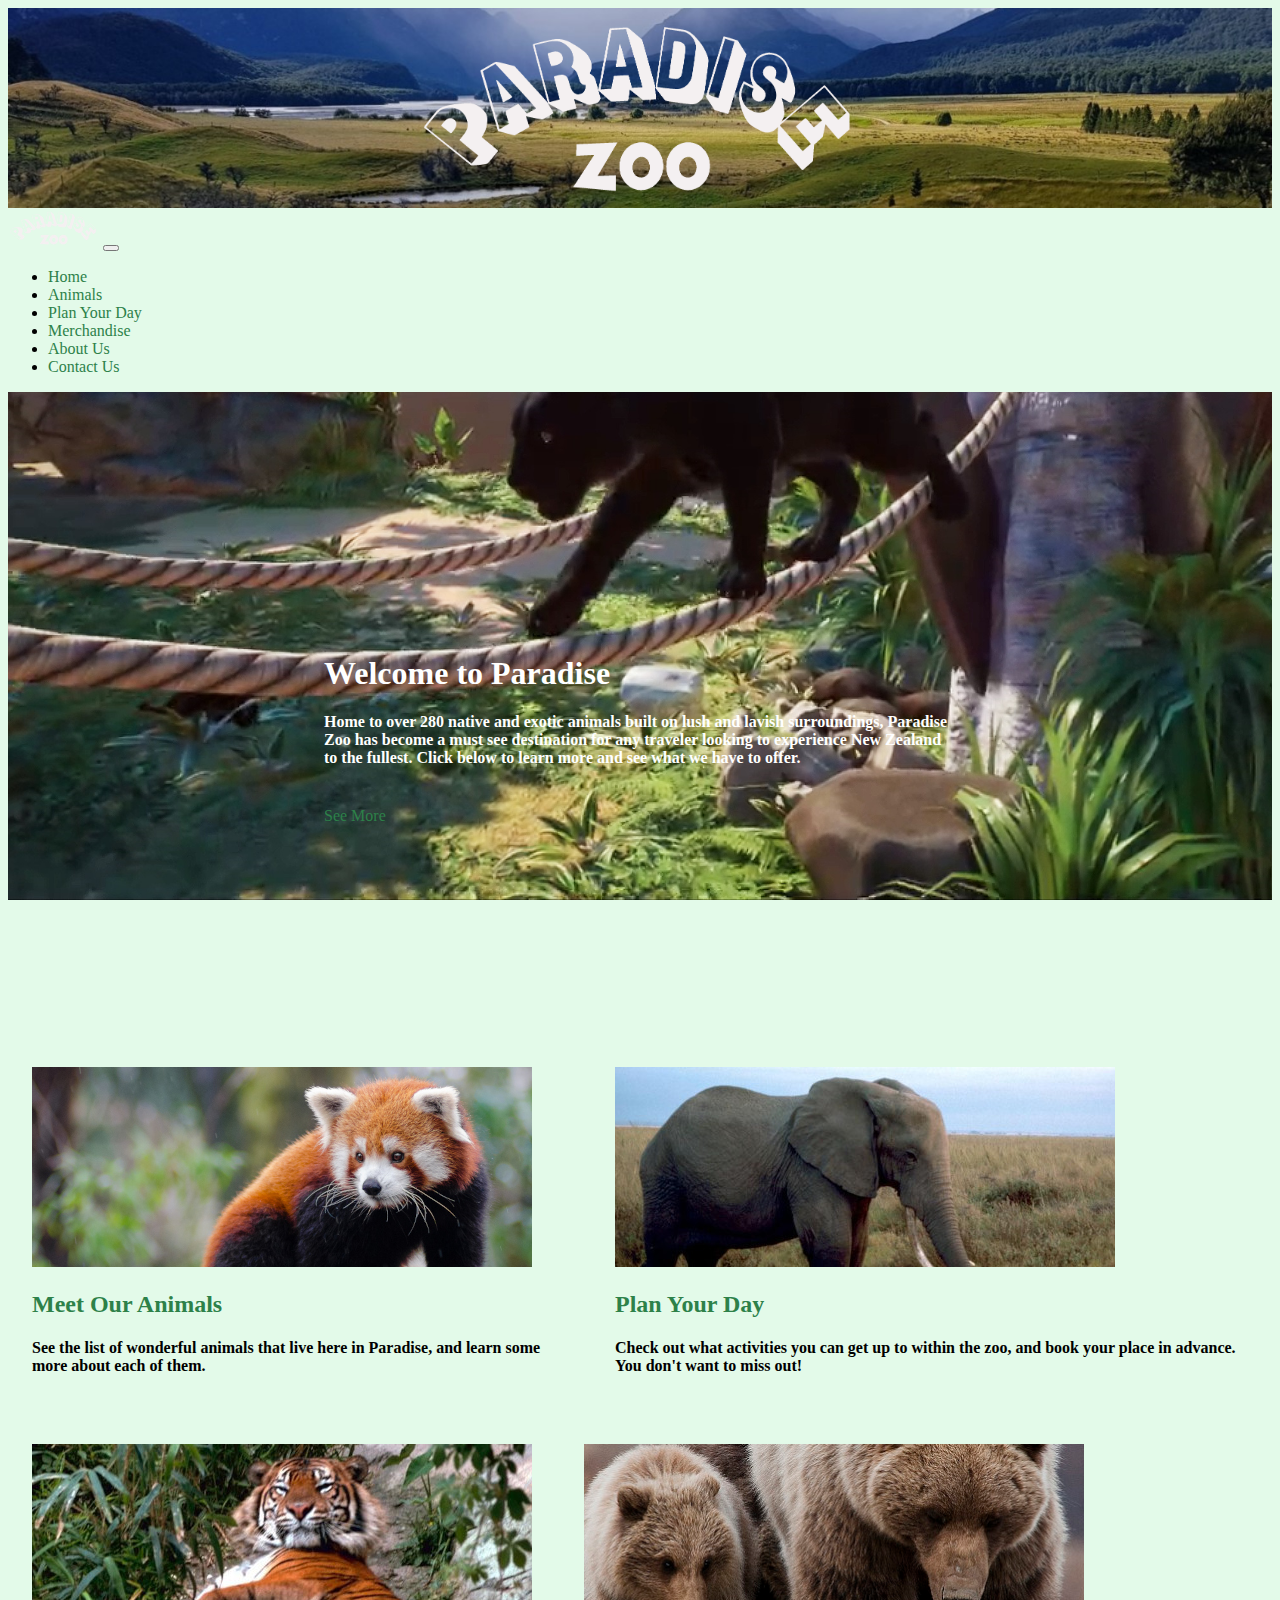
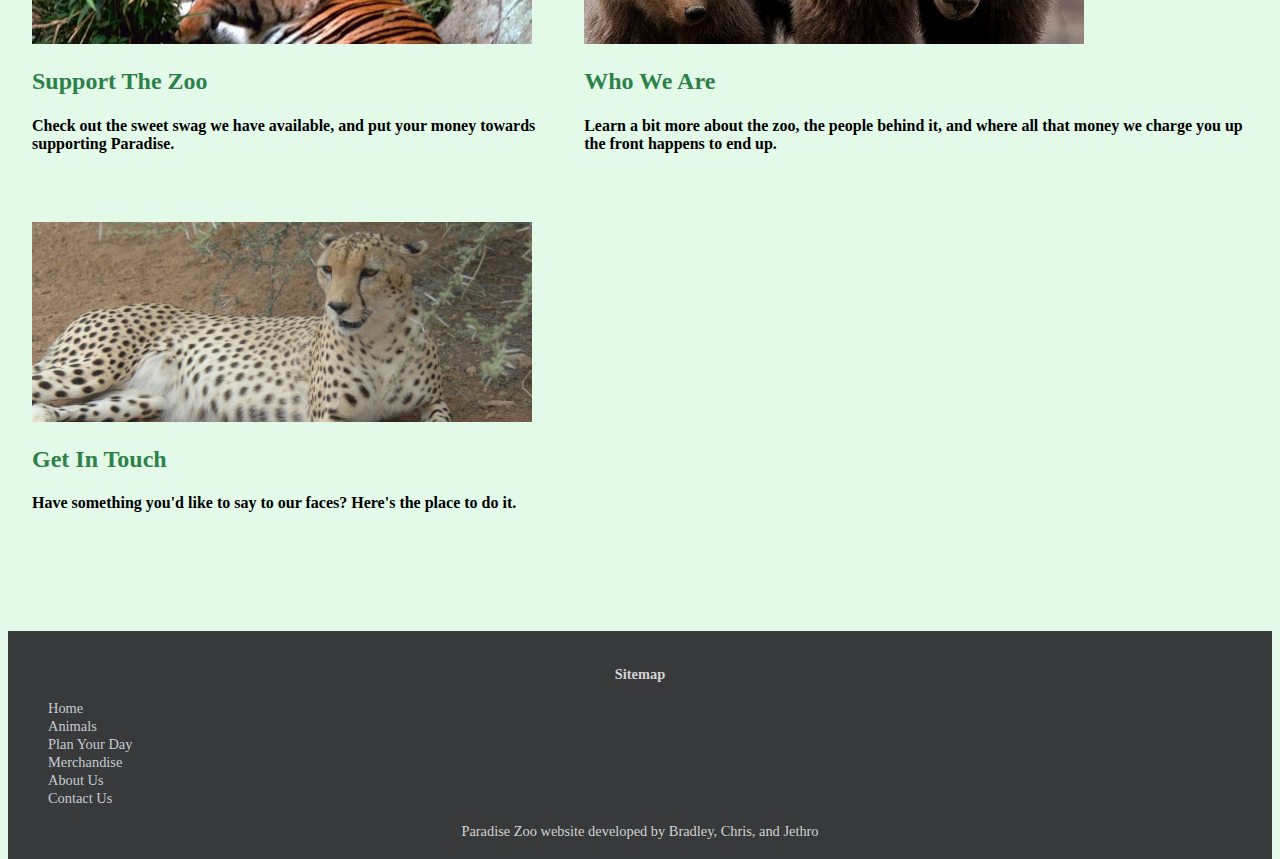
<file: index.html>
<!DOCTYPE html>
<head>
    <!-- Get Bootstrap's CSS files from CDN -->
    <link href="https://cdn.jsdelivr.net/npm/bootstrap@5.2.1/dist/css/bootstrap.min.css" 
    rel="stylesheet" integrity="sha384-iYQeCzEYFbKjA/T2uDLTpkwGzCiq6soy8tYaI1GyVh/UjpbCx/TYkiZhlZB6+fzT" 
    crossorigin="anonymous">

    <!-- Load local CSS file -->
    <link rel="stylesheet" href="css/css.css">

    <!-- Load Bootstrap's JS from CDN to provide collapsible functionality for navbar-->
    <script src="https://cdn.jsdelivr.net/npm/bootstrap@5.2.2/dist/js/bootstrap.bundle.min.js" 
    integrity="sha384-OERcA2EqjJCMA+/3y+gxIOqMEjwtxJY7qPCqsdltbNJuaOe923+mo//f6V8Qbsw3" 
    crossorigin="anonymous"></script>

    <title>Paradise Zoo | Home</title>
</head>

<body>
    <header>
        <!-- Header image and Paradise Zoo logo -->
        <div class="container-fluid header-img">
            <img src="./img/header-logo.png" style="height:200px">
        </div>
    </header>
    <!-- Navbar -->
    <nav class="navbar navbar-expand-lg bg-success navbar-dark">
        <div class="container">
            <a class="navbar-brand" href="index.html">
                <img src="./img/header-logo.png" alt="Paradise Zoo" height="40">
            </a>
            <!-- Button for toggling the collapsible navbar when it snaps below its breakpoint -->
            <button class="navbar-toggler" type="button" data-bs-toggle="collapse" data-bs-target="#navbarContent" aria-controls="navbarContent" aria-expanded="false" aria-label="Toggle navigation">
                <span class="navbar-toggler-icon"></span>
            </button>

            <!-- Segment of navbar that collapses below the breakpoint -->
            <div class="collapse navbar-collapse" id="navbarContent">
                <!-- List of navigation links -->
                <ul class="navbar-nav">
                    <li class="nav-item"><a class="nav-link active" href="index.html">Home</a></li>
                    <li class="nav-item"><a class="nav-link" href="animals.html">Animals</a></li>
                    <li class="nav-item"><a class="nav-link" href="whats_on.html">Plan Your Day</a></li>
                    <li class="nav-item"><a class="nav-link" href="shoppage.html">Merchandise</a></li>
                    <li class="nav-item"><a class="nav-link" href="about.html">About Us</a></li>
                    <li class="nav-item"><a class="nav-link" href="contactpage.html">Contact Us</a></li>
                </ul>
            </div>
        </div>
    </nav>

    <main class="container-fluid">
        <!-- hero provides parallaxed background image-->
        <div class="hero">
            <div class="text-center hero-container container">

                <h1><strong>Welcome to Paradise</strong></h1>
                <h4>Home to over 280 native and exotic animals built on lush and lavish surroundings, 
                    Paradise Zoo has become a must see destination for any traveler looking to experience 
                    New Zealand to the fullest. Click below to learn more and see what we have to offer.</h4>
                <br/>

                <!-- Scrolls down on click to bring the rest of the content to the top of the screen -->
                <a class="btn btn-success" href="#fold">See More</a>

            </div>
        </div>
        <!-- "fold" provides target for "See More" button -->
        <!-- rows and cols used to arrange the extra content hooks -->
        <div class="fold container pt-5" id="fold">
            <div clas="row" style="display:flex">
                <div class="home-card text-center col-lg"><img src="./img/animal-redpanda.jpg">
                    <h2><a href="animals.html">Meet Our Animals</a></h2>
                    <h4>See the list of wonderful animals that live here in Paradise, and learn some more about each of them.</h4>
                </div>

                <div class="home-card text-center col-lg"><img src="./img/animal-elephant.jpg">
                    <h2><a href="whats_on.html">Plan Your Day</a></h2>
                    <h4>Check out what activities you can get up to within the zoo, and book your place in advance. You don't want to miss out!</h4>
                </div>
            </div>

            <div clas="row" style="display:flex">
                <div class="home-card text-center col-lg"><img src="./img/animal-tiger.jpg">
                    <h2><a href="shoppage.html">Support The Zoo</a></h2>
                    <h4>Check out the sweet swag we have available, and put your money towards supporting Paradise.</h4>
                </div>

                <div class="home-card text-center col-lg"><img src="./img/animal-bear.jpg">
                    <h2><a href="about.html">Who We Are</a></h2>
                    <h4>Learn a bit more about the zoo, the people behind it, and where all that money we charge you up the front happens to end up.</h4>
                </div>
            </div>
                <div class="home-card text-center col-lg m-auto"><img src="./img/animal-cheetah.jpg">
                    <h2><a href="contactpage.html">Get In Touch</a></h2>
                    <h4>Have something you'd like to say to our faces? Here's the place to do it.</h4>
                </div>
            </div>
        </div>
    </main>

    <!-- footer containing website attribution and secondary sitemap -->
    <footer class="footer">
        <div class="container">
            <div class="row">
                <div class="col-lg-6">
                    <p class="text-start"><strong>Sitemap</strong></p>
                    <ul>
                        <li><a href="index.html">Home</a></li>
                        <li><a href="animals.html">Animals</a></li>
                        <li><a href="whats_on.html">Plan Your Day</a></li>
                        <li><a href="shoppage.html">Merchandise</a></li>
                        <li><a href="about.html">About Us</a></li>
                        <li><a href="contactpage.html">Contact Us</a></li>
                    </ul>
                </div>
                <div class="col-lg-6">
                    <i class="fab fa-facebook-f"></i>
                </div>
            </div>
            <p class="text-center">Paradise Zoo website developed by Bradley, Chris, and Jethro</p>
        </div>
    </footer>
</body>
</file>
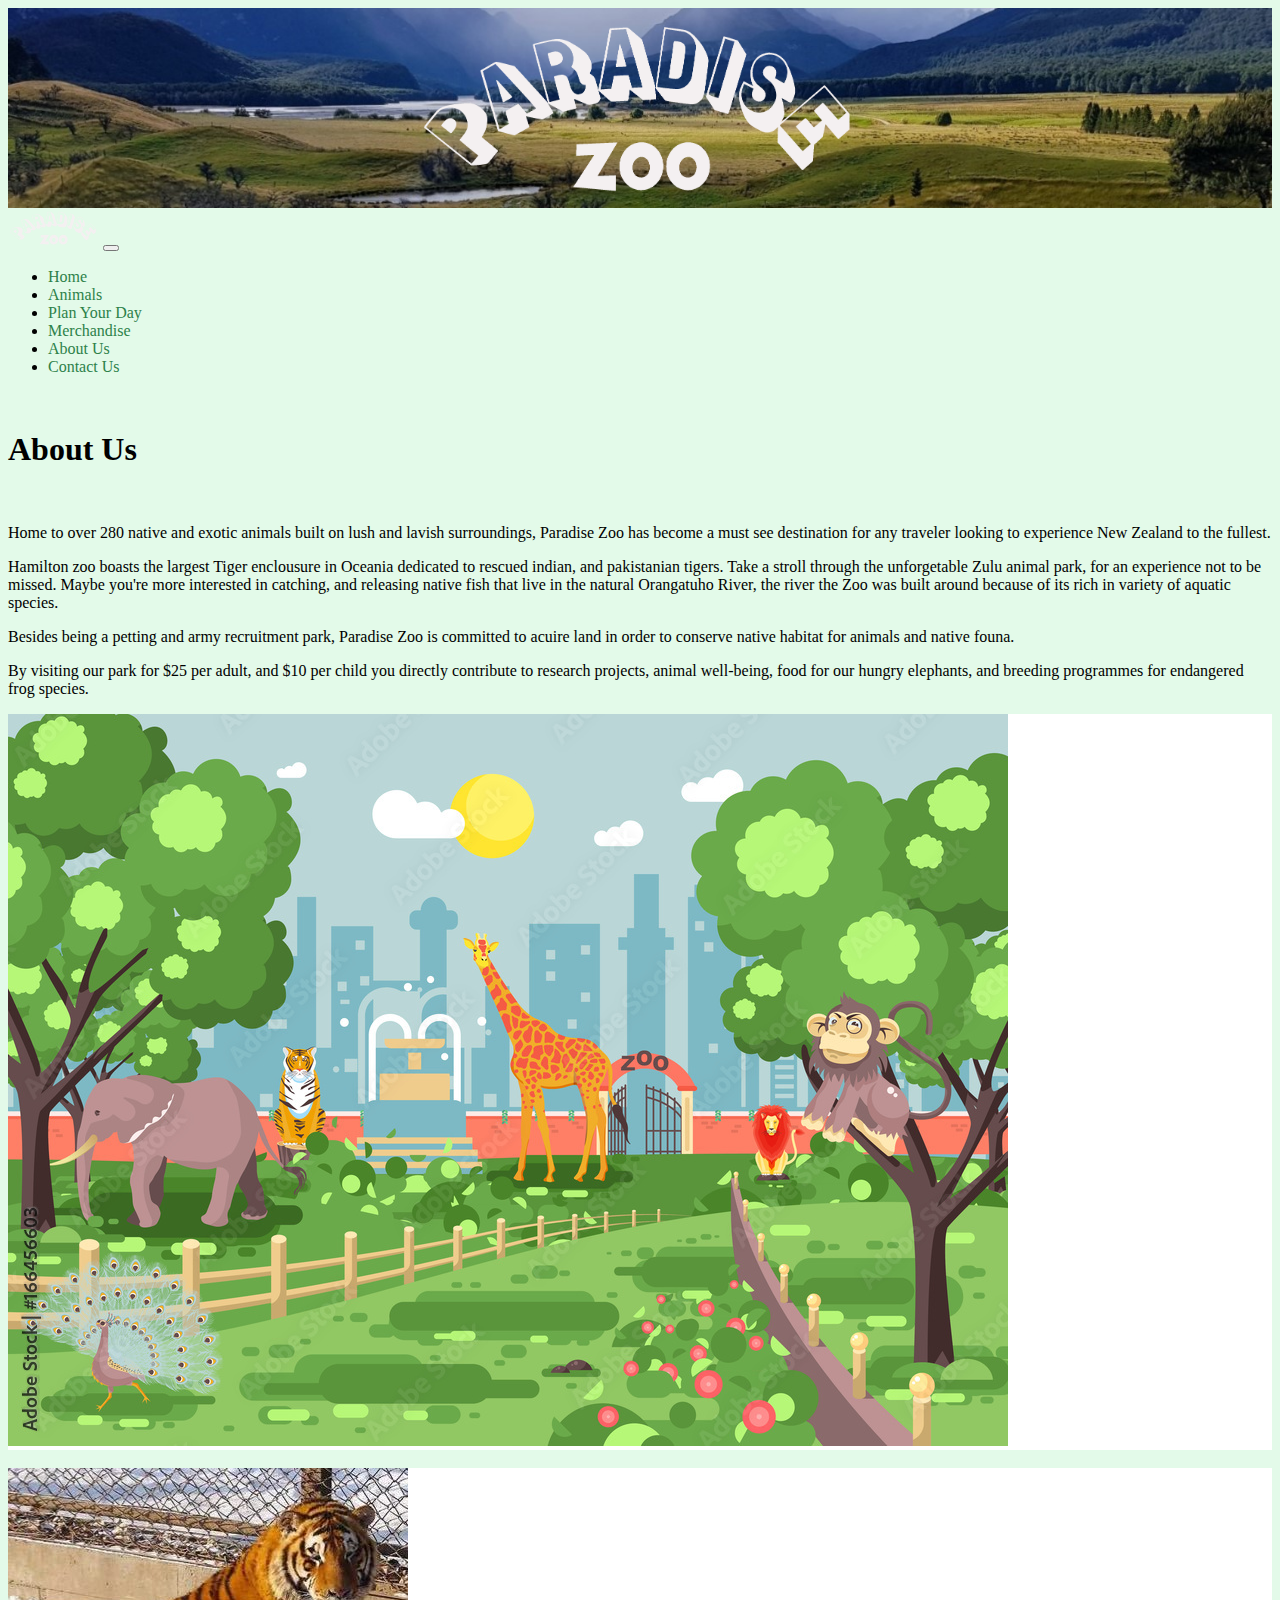
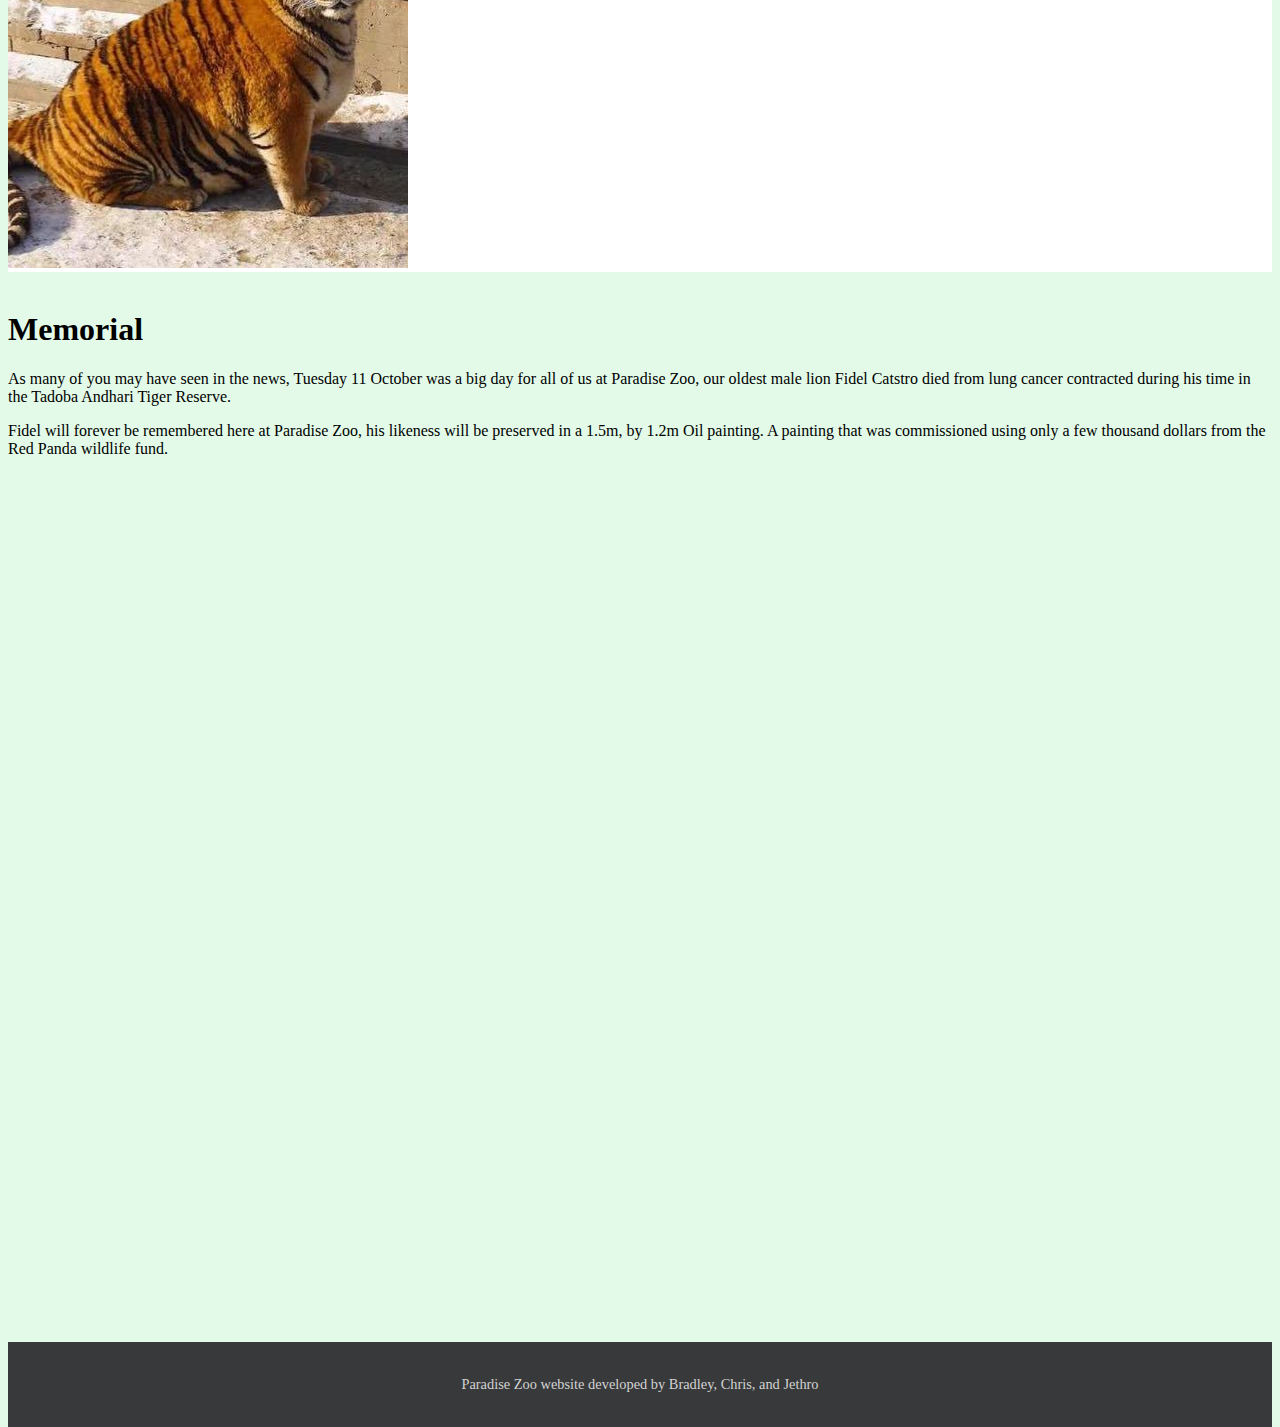
<file: about.html>
<!DOCTYPE html>
<html>
<!-- Start of Head Tag -->
<head>
<!-- Importing utf encoding, Zoo tab name using the title tag, linking to Bootstrap 5.2.1, and to my own stylesheet. -->
    <meta charset="utf-8">
    <title>Paradise Zoo | About us</title>
    <link href="https://cdn.jsdelivr.net/npm/bootstrap@5.2.1/dist/css/bootstrap.min.css" 
    rel="stylesheet" integrity="sha384-iYQeCzEYFbKjA/T2uDLTpkwGzCiq6soy8tYaI1GyVh/UjpbCx/TYkiZhlZB6+fzT" 
    crossorigin="anonymous">
	<link rel="stylesheet" href="css/css.css">

    <script src="https://cdn.jsdelivr.net/npm/bootstrap@5.2.2/dist/js/bootstrap.bundle.min.js" 
    integrity="sha384-OERcA2EqjJCMA+/3y+gxIOqMEjwtxJY7qPCqsdltbNJuaOe923+mo//f6V8Qbsw3" 
    crossorigin="anonymous"></script>
</head>
<!-- Start of Body Tag -->
<body>

    <header>
        <div class="container-fluid header-img">
            <img src="./img/header-logo.png" style="height:200px">
        </div>
    </header>
<!-- Added our navigation bar produced by Chris. -->
    <nav class="navbar navbar-expand-lg bg-success navbar-dark">
        <div class="container">
            <a class="navbar-brand" href="index.html">
                <img src="./img/header-logo.png" alt="Paradise Zoo" height="40">
            </a>
            <button class="navbar-toggler" type="button" data-bs-toggle="collapse" data-bs-target="#navbarContent" aria-controls="navbarContent" aria-expanded="false" aria-label="Toggle navigation">
                <span class="navbar-toggler-icon"></span>
            </button>
            <div class="collapse navbar-collapse" id="navbarContent">
                <!-- Use the href tag to link our pages together -->
                <ul class="navbar-nav">
                    <li class="nav-item"><a class="nav-link" href="index.html">Home</a></li>
                    <li class="nav-item"><a class="nav-link" href="animals.html">Animals</a></li>
                    <li class="nav-item"><a class="nav-link" href="whats_on.html">Plan Your Day</a></li>
                    <li class="nav-item"><a class="nav-link" href="shoppage.html">Merchandise</a></li>
                    <li class="nav-item"><a class="nav-link active" href="about.html">About Us</a></li>
                    <li class="nav-item"><a class="nav-link" href="contactpage.html">Contact Us</a></li>
                </ul>
            </div>
        </div>
    </nav>

<!-- Start of Main tag, this is where the bulk of the webpage is done. -->
    <main class="container">
<!-- About us text + Image Row 1 -->
        <br><div class="row">
<!-- Creating 2 columns using col-sm by sizing them as 7+5 to equal 12. -->
            <div class="col-sm-7">
                <div>
<!-- About us heading displayed using h1 tag, followed by a few paragragh tags. -->
					<h1>About Us</h1>
                    <br>
					<p>Home to over 280 native and exotic animals built on lush and lavish surroundings, 
					   Paradise Zoo has become a must see destination for any traveler looking to experience New Zealand to the fullest.</p>
					   
                    <p>Hamilton zoo boasts the largest Tiger enclousure in Oceania dedicated to rescued indian, and pakistanian tigers. 
					   Take a stroll through the unforgetable Zulu animal park, for an experience not to be missed.
					   Maybe you're more interested in catching, and releasing native fish that live in the natural Orangatuho River, the river the Zoo was built around because of its rich in variety of aquatic species.</p>
					   
                    <p>Besides being a petting and army recruitment park, Paradise Zoo is committed to acuire land in order to conserve native habitat for animals and native founa.</p>
					
					<p>By visiting our park for $25 per adult, and $10 per child you directly contribute to research projects, animal well-being, food for our hungry elephants, and breeding programmes for endangered frog species.</p>
                </div>
            </div>
			<div class="col-sm-5">
<!-- Adding zoo image to break the text up and make the page look more appealing, and using flex-fill to auto fit the image into the card. -->
				<div class="card flex-fill">
					<img src="img/landscape.jpg">
				</div>
            </div>
        </div><br>
<!-- Tiger tribute row 1 -->
		<div class="row">
<!-- Creating 2 columns using col-sm by sizing them as 9+3 to equal 12. -->
			<div class="col-sm-3">
                <div>
<!-- Using flex-fill to auto fit the image into the card. -->
					<div class="card flex-fill">
						<img src="img/tiger.jpg">
					</div>
                </div>
            </div>
            <br><div class="col-sm">
                <div>
					<h1>Memorial</h1>
					<p>As many of you may have seen in the news, 
					   Tuesday 11 October was a big day for all of us at Paradise Zoo, 
					   our oldest male lion Fidel Catstro died from lung cancer contracted during his
					   time in the Tadoba Andhari Tiger Reserve.</p>
					   <p>Fidel will forever be remembered here at Paradise Zoo, his likeness will
						be preserved in a 1.5m, by 1.2m Oil painting. A painting that was commissioned
						using only a few thousand dollars from the Red Panda wildlife fund.</p>
                </div>
            </div>
        </div><br>
<!-- Map row 1 -->
		<div class="row" style="height: 800px">
<!-- Map linked using iframe row -->
			<div class="col-sm-12">
                <iframe src="https://www.google.com/maps/embed?pb=!1m14!1m8!1m3!1d11993.701098366088!2d174.7763921!3d-41.277848!3m2!1i1024!2i768!4f13.1!3m3!1m2!1s0x0%3A0xfdd7bc2e2ba555f7!2sNew%20Zealand%20Parliament%20Buildings!5e0!3m2!1sen!2snz!4v1663549621543!5m2!1sen!2snz" width="100%" height="100%" allowfullscreen=""></iframe>
            </div>
			
        </div>
    </main>
<!-- Adding Footer produced by Chris. -->
    <footer class="footer">
        <div class="container">
            <p>Paradise Zoo website developed by Bradley, Chris, and Jethro</p>
        </div>
    </footer>
</body>
</file>
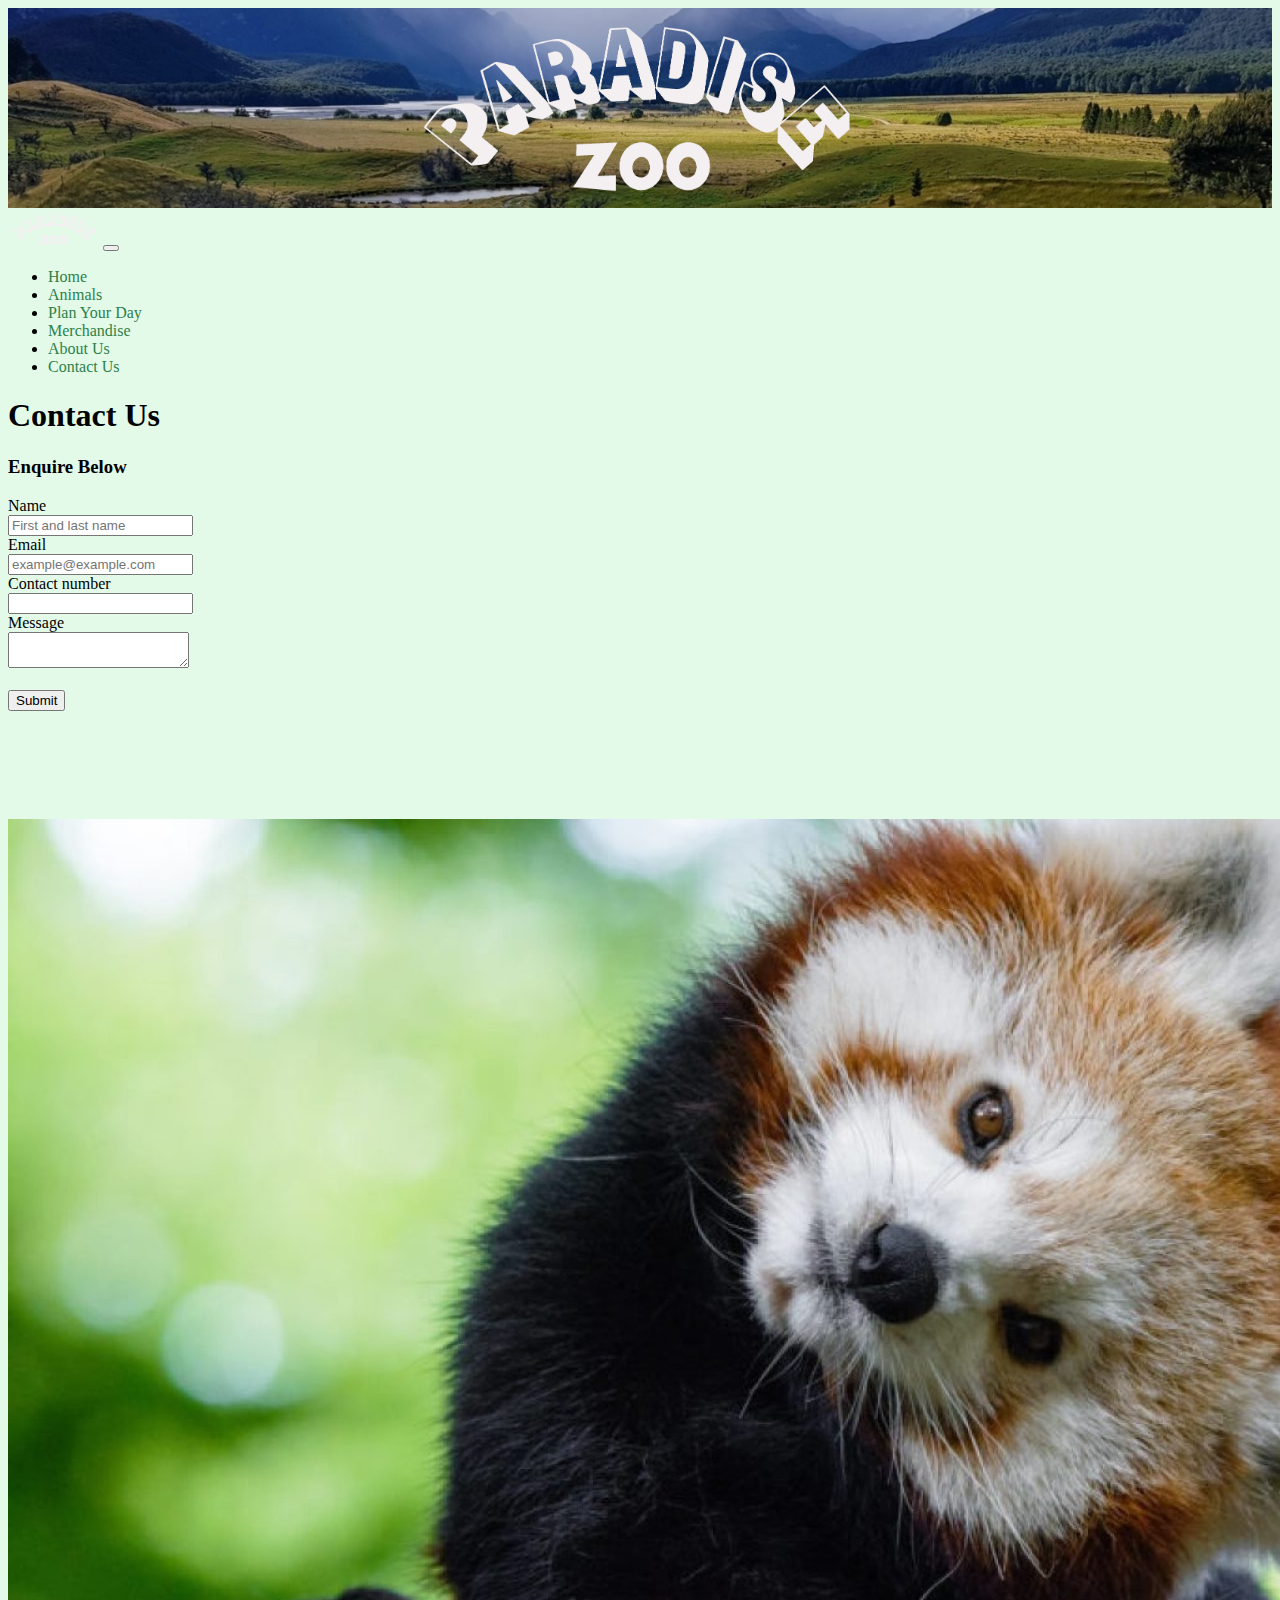
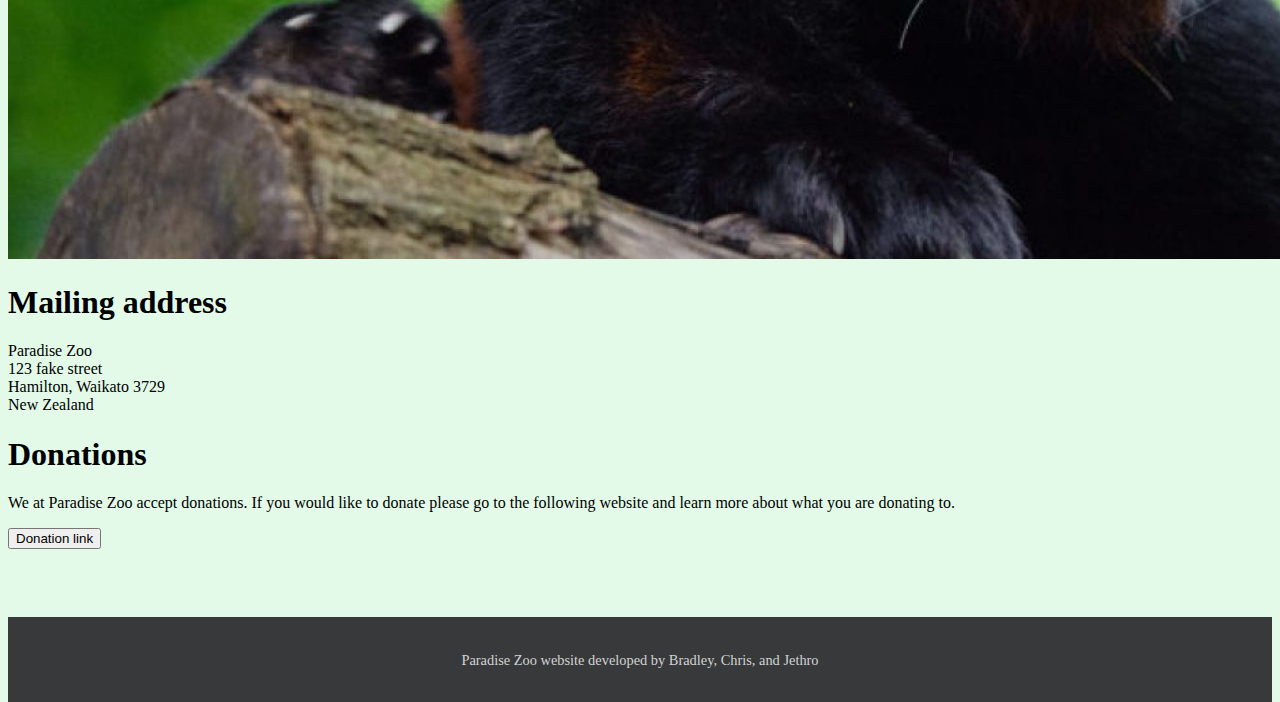
<file: contactpage.html>
<!DOCTYPE html>
<html>

<head>
    <!--Getting bootstrap and importing style sheets and setting meta info and name of page in tabs-->
    <link href="https://cdn.jsdelivr.net/npm/bootstrap@5.2.1/dist/css/bootstrap.min.css" rel="stylesheet"
        integrity="sha384-iYQeCzEYFbKjA/T2uDLTpkwGzCiq6soy8tYaI1GyVh/UjpbCx/TYkiZhlZB6+fzT" crossorigin="anonymous">
    <link rel="stylesheet" href="css/css.css">

    <script src="https://cdn.jsdelivr.net/npm/bootstrap@5.2.2/dist/js/bootstrap.bundle.min.js" 
    integrity="sha384-OERcA2EqjJCMA+/3y+gxIOqMEjwtxJY7qPCqsdltbNJuaOe923+mo//f6V8Qbsw3" 
    crossorigin="anonymous"></script>
    
    <title>Paradise Zoo | Contact</title>
</head>
<!--The banner, navbar and links to the other pages of the site-->
<body>
    <header>
        <div class="container-fluid header-img">
            <img src="./img/header-logo.png" style="height:200px">
        </div>
    </header>
    <nav class="navbar navbar-expand-lg bg-success navbar-dark">
        <div class="container">
            <a class="navbar-brand" href="index.html">
                <img src="./img/header-logo.png" alt="Paradise Zoo" height="40">
              </a>
            <button class="navbar-toggler" type="button" data-bs-toggle="collapse" data-bs-target="#navbarContent" aria-controls="navbarContent" aria-expanded="false" aria-label="Toggle navigation">
                <span class="navbar-toggler-icon"></span>
            </button>
            <div class="collapse navbar-collapse" id="navbarContent">
                <ul class="navbar-nav">
                    <li class="nav-item"><a class="nav-link" href="index.html">Home</a></li>
                    <li class="nav-item"><a class="nav-link" href="animals.html">Animals</a></li>
                    <li class="nav-item"><a class="nav-link" href="whats_on.html">Plan Your Day</a></li>
                    <li class="nav-item"><a class="nav-link" href="shoppage.html">Merchandise</a></li>
                    <li class="nav-item"><a class="nav-link" href="about.html">About Us</a></li>
                    <li class="nav-item"><a class="nav-link active" href="contactpage.html">Contact Us</a></li>
                </ul>
            </div>
        </div>
    </nav>
    <main>

        <body>
            <section class="container-fluid">
                <!--Main section of the page -->
                <!--if the main form of the page for all contact info if they wish to contact the zoo-->
                <div class="row">
                    <div class="col-sm-6 p-5 row justify-content-center">
                        <h1 class="fw-bold">Contact Us</h1>
                        <h3>Enquire Below</h3>
                        <form name="contactForm" action="/contactpage.html" onsubmit="return validateForm()"
                            method="get">
                            <label for="nameID" class="form-label">Name </label><br>
                            <input type="text" class="form-control" name="fname" placeholder="First and last name"><br>
                            <label for="emailID" class="form-label">Email</label><br>
                            <input type="email" class="form-control" name="email" placeholder="example@example.com"><br>
                            <label for="phone" class="form-label">Contact number</label><br>
                            <input type="tel" class="form-control" name="number"><br>
                            <label for="messageID" class="form-label">Message</label><br>
                            <textarea name="comment" class="form-control" name="message"
                                form="message"></textarea><br><br>
                            <input type="submit" class="btn btn-primary" value="Submit">
                        </form><br>
                    </div>
                    <!--javascript to validate the form-->
                    <script>
                        function validateForm() {
                            let a = document.forms["contactForm"]["fname"].value;
                            if (a == "") {
                                alert("Please fill out your name");
                                return false;
                            }
                            let b = document.forms["contactForm"]["email"].value;
                            if (b == "") {
                                alert("Please fill out your email");
                                return false;
                            }
                            let c = document.forms["contactForm"]["number"].value;
                            if (c == "") {
                                alert("Please fill out your Phone number");
                                return false;
                            }
                            let d = document.forms["contactForm"]["message"].value;
                            if (d == "") {
                                alert("Please enter a message");
                                return false;
                            }
                            else {
                                alert("Thanks for your message!")
                            }
                        } 
                    </script>
                    <!--image on the right of the screen-->
                    <div class="col-6 pt-5">
                        <br><br><br><br><br>
                        <img src="img\redpanda.jpeg" class="img-fluid rounded">
                    </div>
                    <!--mailing info-->
                    <div class="col-sm-6 p-5">
                        <h1 class="fw-bold">Mailing address</h1>
                        <p> Paradise Zoo<br>
                            123 fake street<br>
                            Hamilton, Waikato 3729<br>
                            New Zealand
                        </p>
                    </div>
                    <!--donation button that takes you to another website about the problem with zoos-->
                    <div class="col-6 pt-5">
                        <h1 class="fw-bold">Donations</h1>
                        <p>We at Paradise Zoo accept donations. If you would like to donate please go to the following
                            website and learn more about what you are donating to.</p>
                        <form action="https://www.freedomforanimals.org.uk/zoos">
                            <input type="submit" class="btn btn-primary" value="Donation link">
                        </form>
                    </div>
                </div>
                </div>
                </div>
            </section>
        </body>
    </main>
    <br>
    <!--the footer at the bottom of the page-->
    <footer class="footer">
        <div class="container">
            <p>Paradise Zoo website developed by Bradley, Chris, and Jethro</p>
        </div>
    </footer>

</html>
</file>
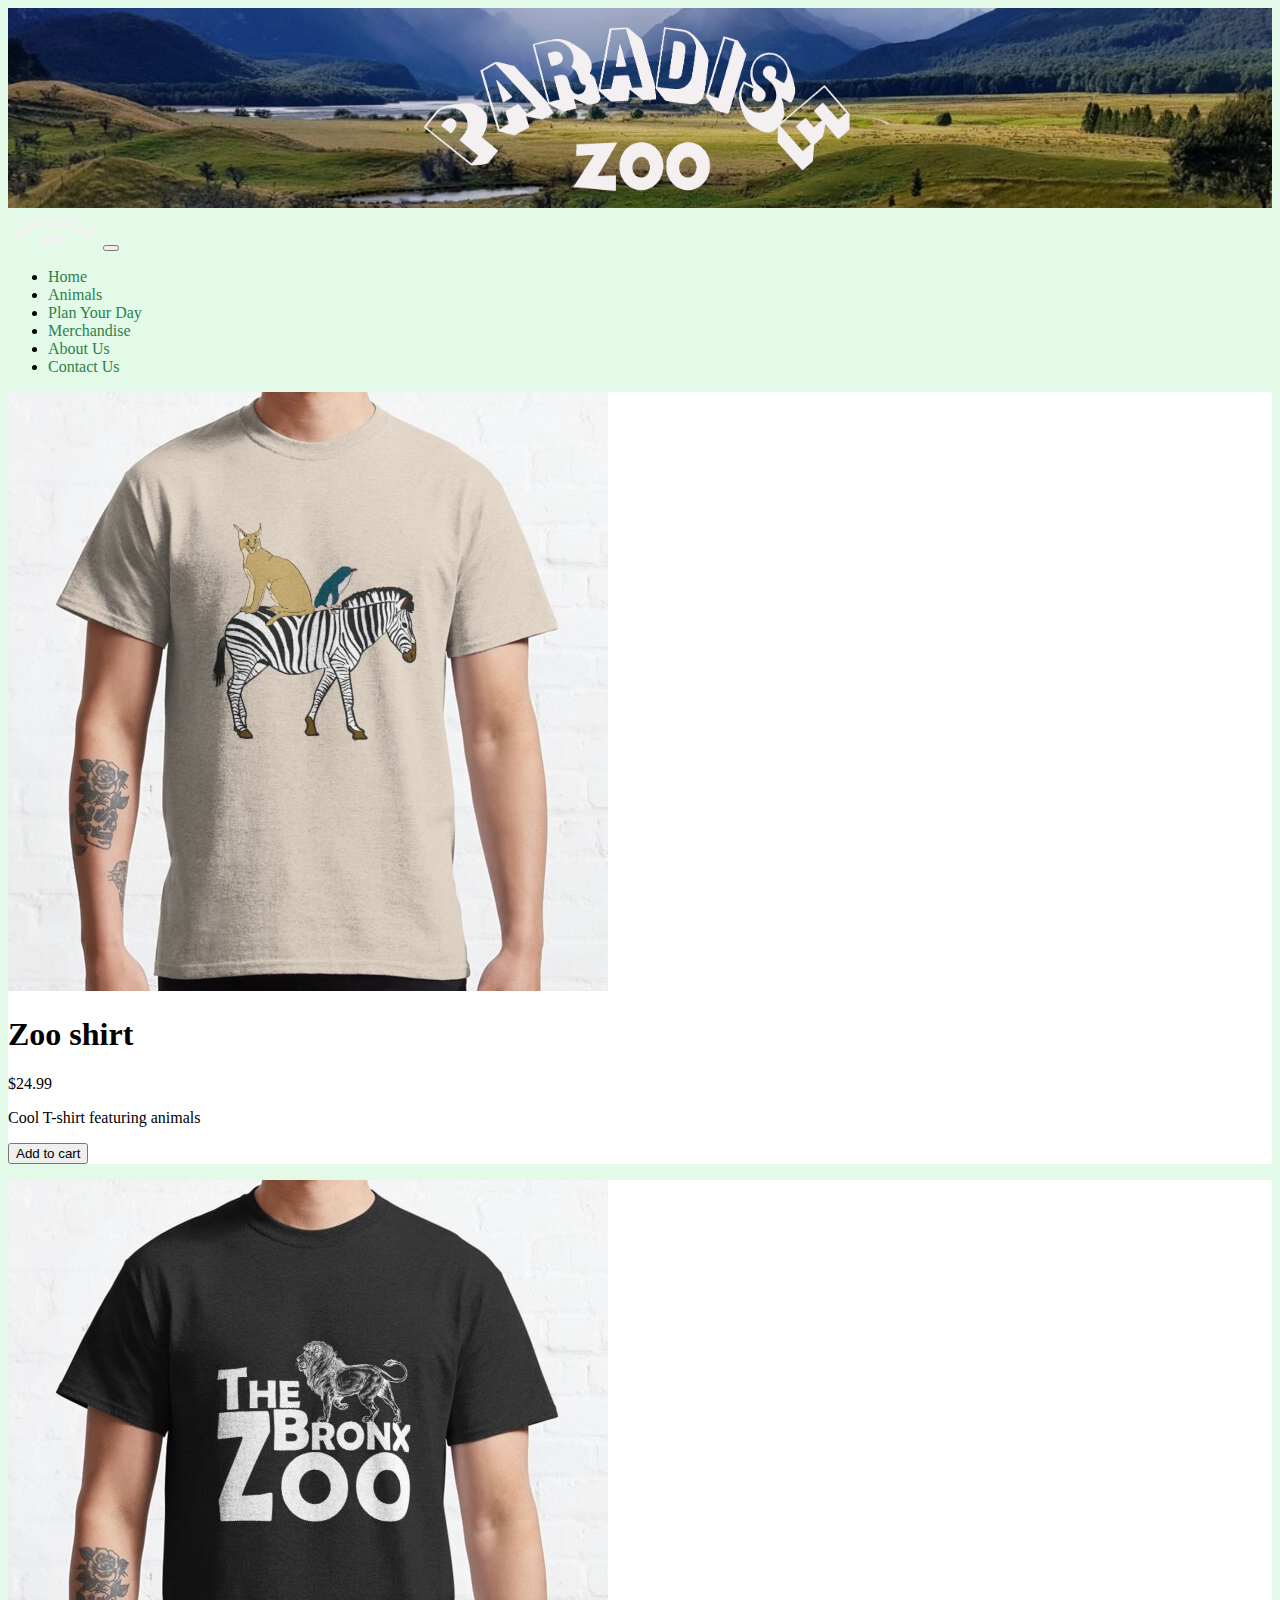
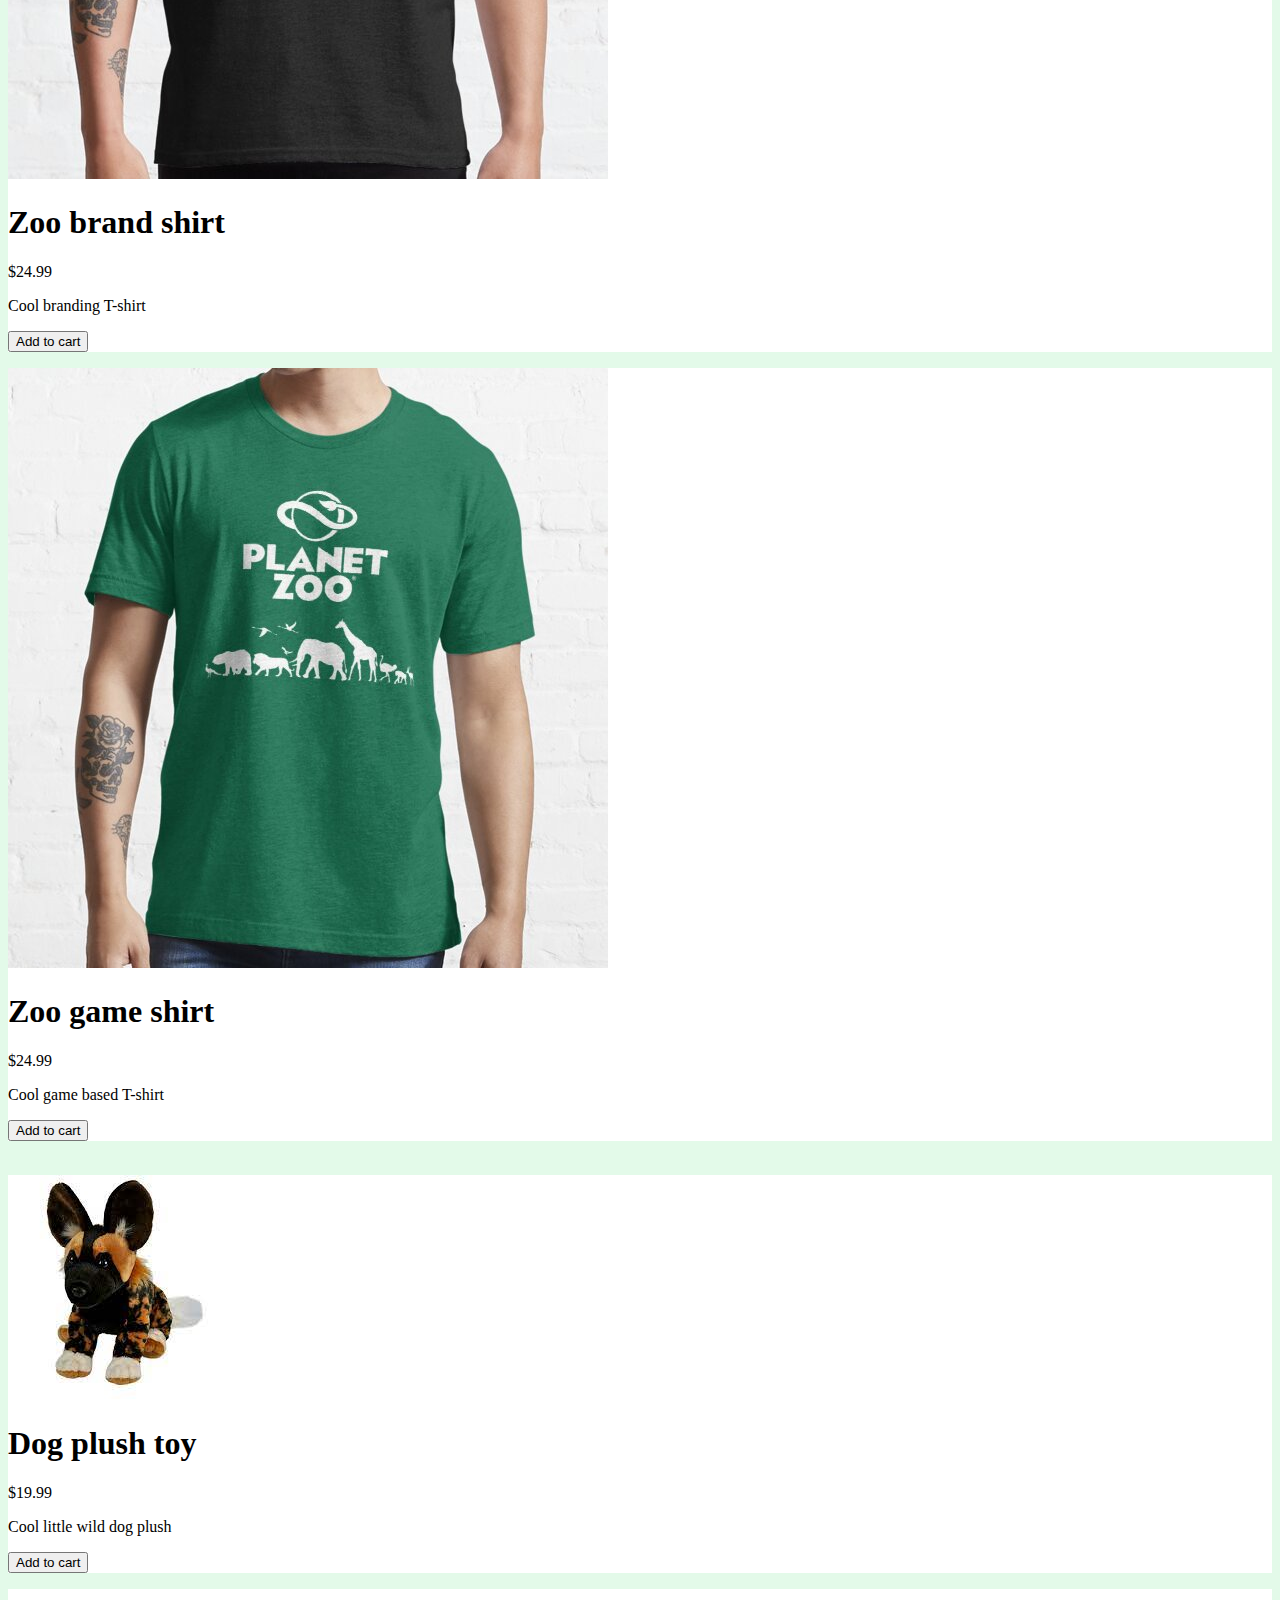
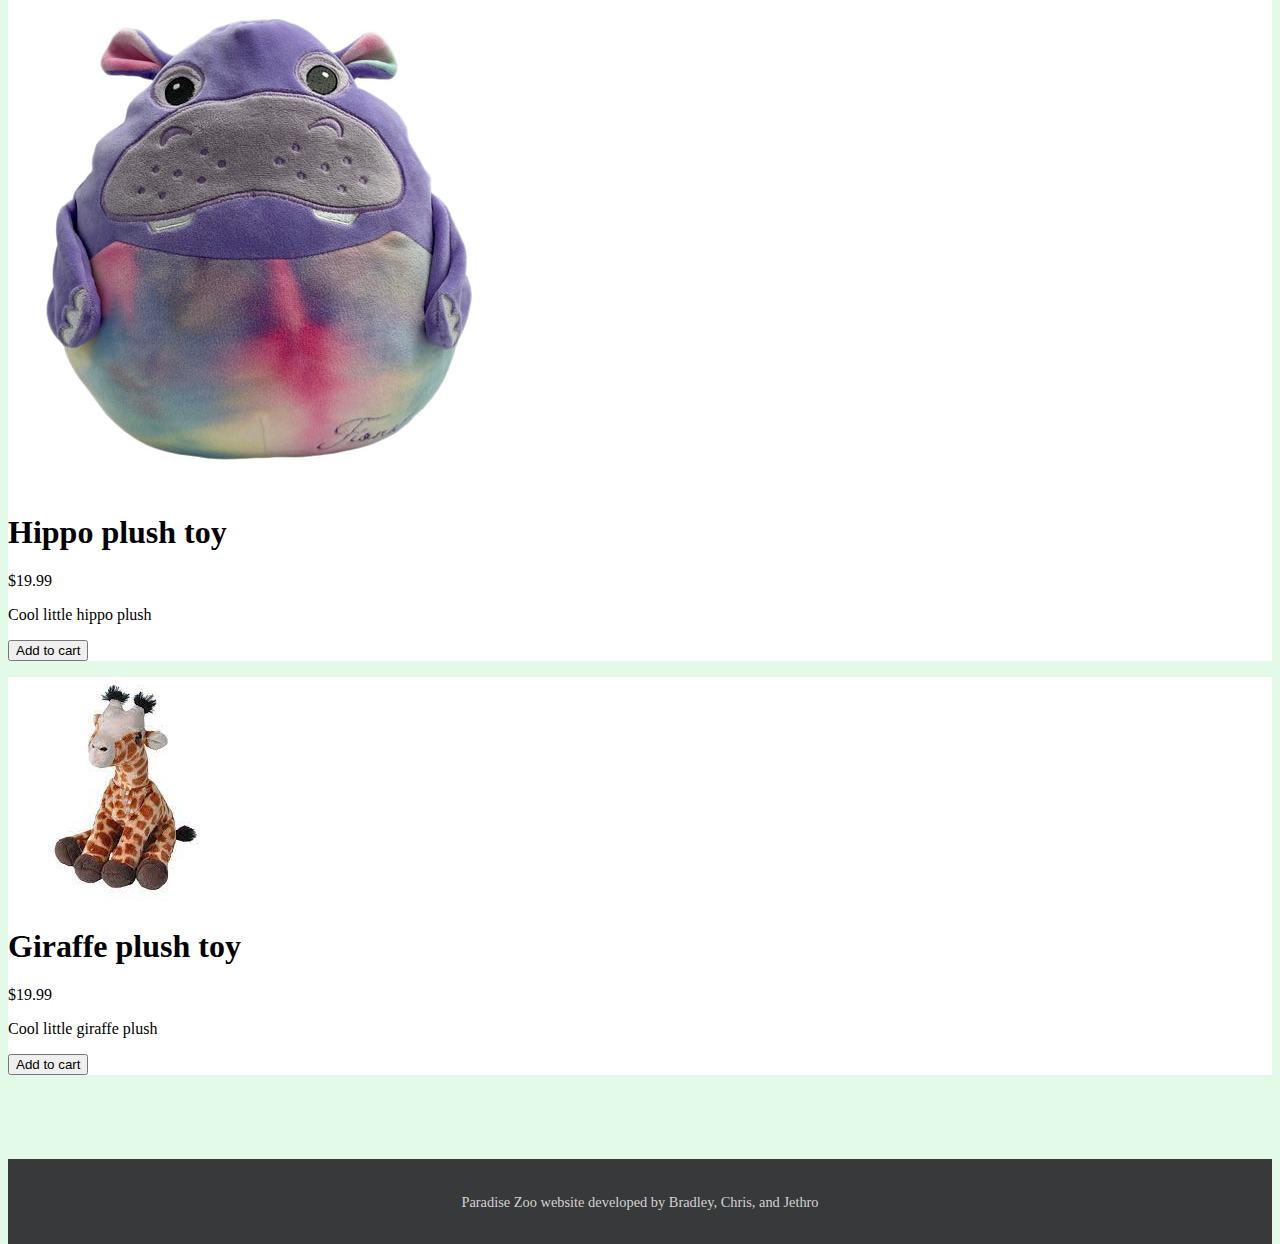
<file: shoppage.html>
<!DOCTYPE html>
<html>

<head>
    <!--Getting bootstrap and importing style sheets and setting meta info and name of page in tabs-->
    <link href="https://cdn.jsdelivr.net/npm/bootstrap@5.2.1/dist/css/bootstrap.min.css" rel="stylesheet"
        integrity="sha384-iYQeCzEYFbKjA/T2uDLTpkwGzCiq6soy8tYaI1GyVh/UjpbCx/TYkiZhlZB6+fzT" crossorigin="anonymous">
    <link rel="stylesheet" href="css/css.css">

    <script src="https://cdn.jsdelivr.net/npm/bootstrap@5.2.2/dist/js/bootstrap.bundle.min.js" 
    integrity="sha384-OERcA2EqjJCMA+/3y+gxIOqMEjwtxJY7qPCqsdltbNJuaOe923+mo//f6V8Qbsw3" 
    crossorigin="anonymous"></script>

    <title>Paradise Zoo | Merchandise</title>
</head>
<!--The banner, navbar and links to the other pages of the site-->
<body>
    <header>
        <div class="container-fluid header-img">
            <img src="./img/header-logo.png" style="height:200px">
        </div>
    </header>
    <nav class="navbar navbar-expand-lg bg-success navbar-dark">
        <div class="container">
            <a class="navbar-brand" href="index.html">
                <img src="./img/header-logo.png" alt="Paradise Zoo" height="40">
              </a>
            <button class="navbar-toggler" type="button" data-bs-toggle="collapse" data-bs-target="#navbarContent" aria-controls="navbarContent" aria-expanded="false" aria-label="Toggle navigation">
                <span class="navbar-toggler-icon"></span>
            </button>
            <div class="collapse navbar-collapse" id="navbarContent">
                <ul class="navbar-nav">
                    <li class="nav-item"><a class="nav-link" href="index.html">Home</a></li>
                    <li class="nav-item"><a class="nav-link" href="animals.html">Animals</a></li>
                    <li class="nav-item"><a class="nav-link" href="whats_on.html">Plan Your Day</a></li>
                    <li class="nav-item"><a class="nav-link active" href="shoppage.html">Merchandise</a></li>
                    <li class="nav-item"><a class="nav-link" href="about.html">About Us</a></li>
                    <li class="nav-item"><a class="nav-link" href="contactpage.html">Contact Us</a></li>
                </ul>
            </div>
        </div>
    </nav>

    <main>

        <body>
            <!--Main section of the page -->
            <!--Each of the cards, they all include a little javascript to say they are added to cart-->
            <section class="container-fluid">
                <div class="row">
                    <div class="col-4 p-5">
                        <div class="card pt-4 expand m-2">
                            <img src="img\shirt1.jpg">
                            <div class="card-body">
                                <h1>Zoo shirt</h1>
                                <p class="price">$24.99</p>
                                <p>Cool T-shirt featuring animals</p>
                                <p><button type="button" class="btn btn-primary" onclick="myFunction()">Add to
                                        cart</button></p>
                                <p id="demo"></p>
                                <!--the javascript for each card-->
                                <script>
                                    function myFunction() {
                                        document.getElementById("demo").innerHTML = "Added to cart";
                                    }
                                </script>
                            </div>
                        </div>
                    </div>
                    <div class="col-4 p-5">
                        <div class="card pt-4 expand m-2">
                            <img src="img\shirt2.jpg">
                            <div class="card-body">
                                <h1>Zoo brand shirt</h1>
                                <p class="price">$24.99</p>
                                <p>Cool branding T-shirt</p>
                                <p><button type="button" class="btn btn-primary" onclick="myFunction2()">Add to
                                        cart</button></p>
                                <p id="demo2"></p>

                                <script>
                                    function myFunction2() {
                                        document.getElementById("demo2").innerHTML = "Added to cart";
                                    }
                                </script>
                            </div>
                        </div>
                    </div>
                    <div class="col-4 p-5">
                        <div class="card pt-4 expand m-2">
                            <img src="img\shirt3.jpg">
                            <div class="card-body">
                                <h1>Zoo game shirt</h1>
                                <p class="price">$24.99</p>
                                <p>Cool game based T-shirt</p>
                                <p><button type="button" class="btn btn-primary" onclick="myFunction3()">Add to
                                        cart</button></p>
                                <p id="demo3"></p>

                                <script>
                                    function myFunction3() {
                                        document.getElementById("demo3").innerHTML = "Added to cart";
                                    }
                                </script>
                            </div>
                        </div>
                    </div>
                </div>
                <br>
                <div class="row">
                    <div class="col-4 p-5">
                        <div class="card pt-4 expand m-2">
                            <img src="img\dogplush.jpg">
                            <div class="card-body">
                                <h1>Dog plush toy</h1>
                                <p class="price">$19.99</p>
                                <p>Cool little wild dog plush</p>
                                <p><button type="button" class="btn btn-primary" onclick="myFunction4()">Add to
                                        cart</button></p>
                                <p id="demo4"></p>

                                <script>
                                    function myFunction4() {
                                        document.getElementById("demo4").innerHTML = "Added to cart";
                                    }
                                </script>
                            </div>
                        </div>
                    </div>
                    <div class="col-4 p-5">
                        <div class="card pt-4 expand m-2">
                            <img src="img\hippoplush.jpg">
                            <div class="card-body">
                                <h1>Hippo plush toy</h1>
                                <p class="price">$19.99</p>
                                <p>Cool little hippo plush</p>
                                <p><button type="button" class="btn btn-primary" onclick="myFunction5()">Add to
                                        cart</button></p>
                                <p id="demo5"></p>

                                <script>
                                    function myFunction5() {
                                        document.getElementById("demo5").innerHTML = "Added to cart";
                                    }
                                </script>
                            </div>
                        </div>
                    </div>
                    <div class="col-4 p-5">
                        <div class="card pt-4 expand m-2">
                            <img src="img\giraffeplush.jpg">
                            <div class="card-body">
                                <h1>Giraffe plush toy</h1>
                                <p class="price">$19.99</p>
                                <p>Cool little giraffe plush</p>
                                <p><button type="button" class="btn btn-primary" onclick="myFunction6()">Add to
                                        cart</button></p>
                                <p id="demo6"></p>

                                <script>
                                    function myFunction6() {
                                        document.getElementById("demo6").innerHTML = "Added to cart";
                                    }
                                </script>
                            </div>
                        </div>
                    </div>
                </div>
            </section>
            <br>
            <!--the footer at the bottom of the page-->
            <footer class="footer">
                <div class="container">
                    <p>Paradise Zoo website developed by Bradley, Chris, and Jethro</p>
                </div>
            </footer>
        </body>
    </main>
</body>

</html>
</file>
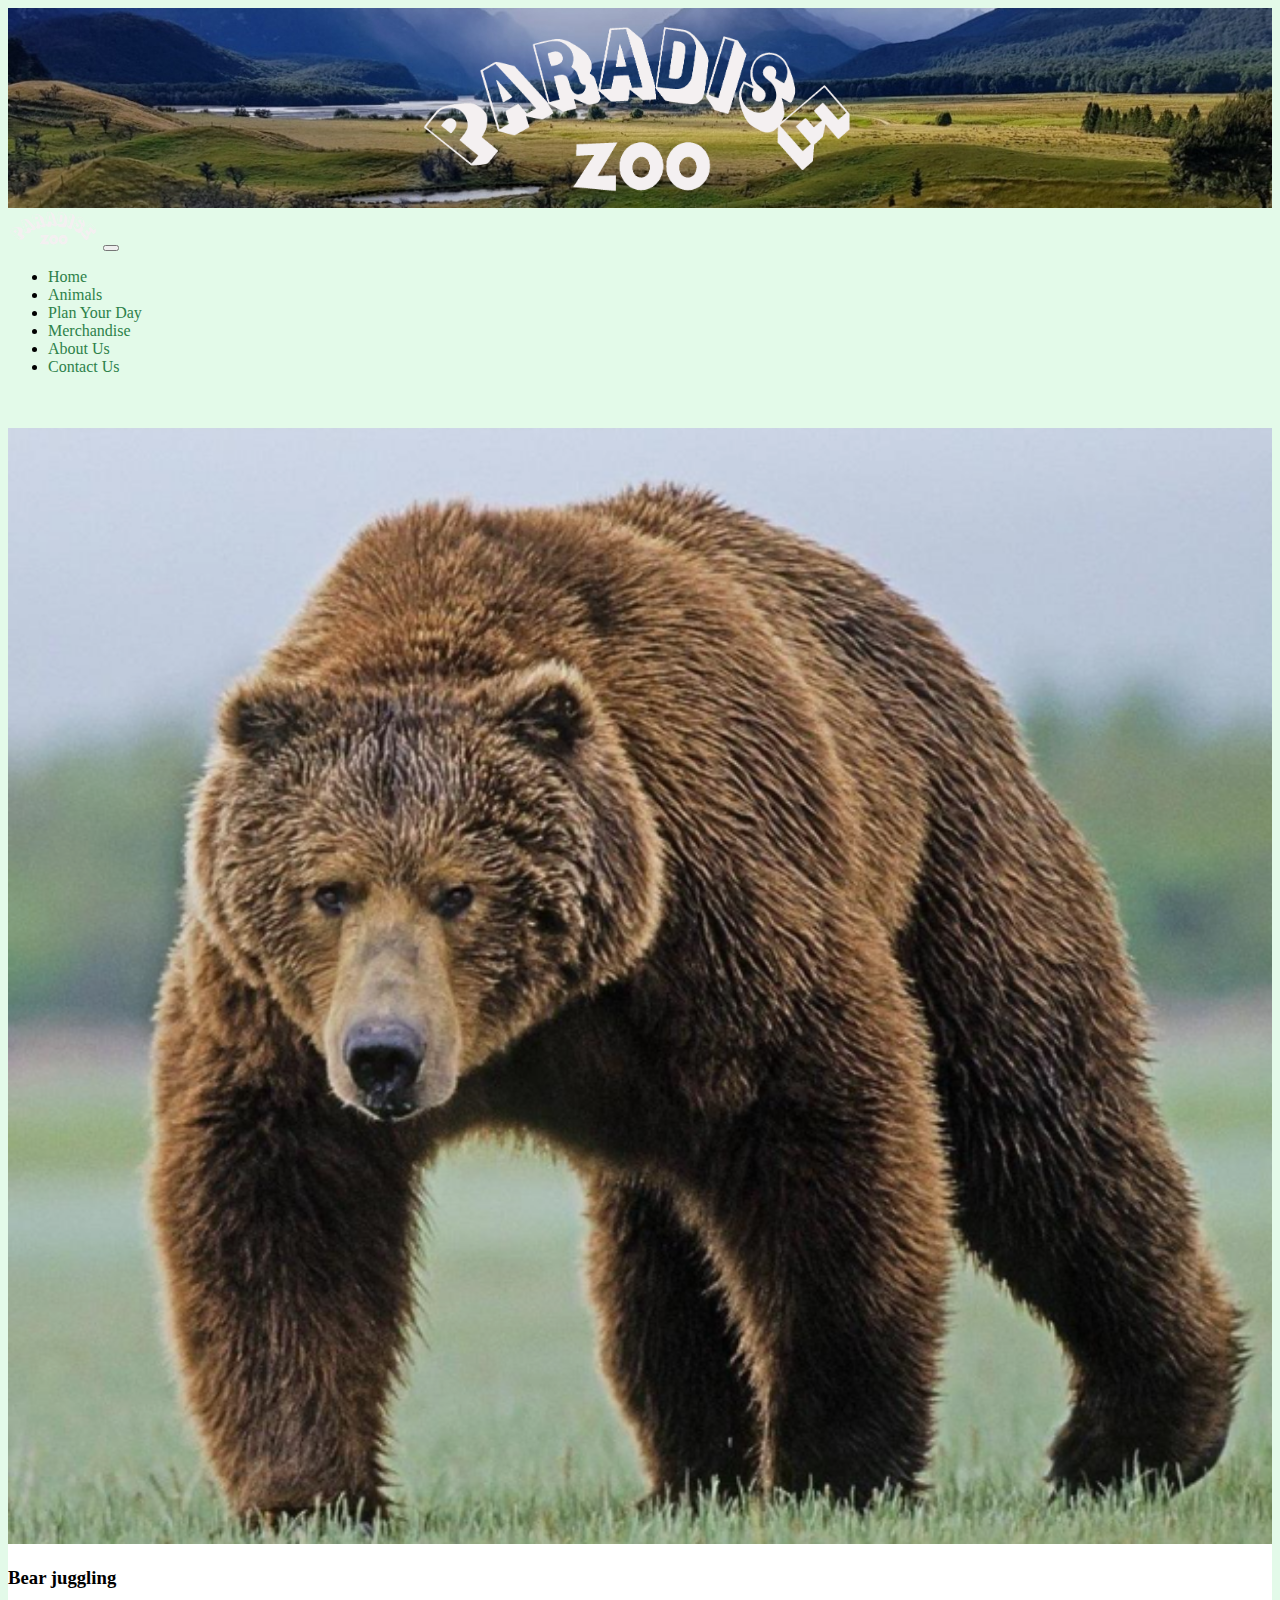
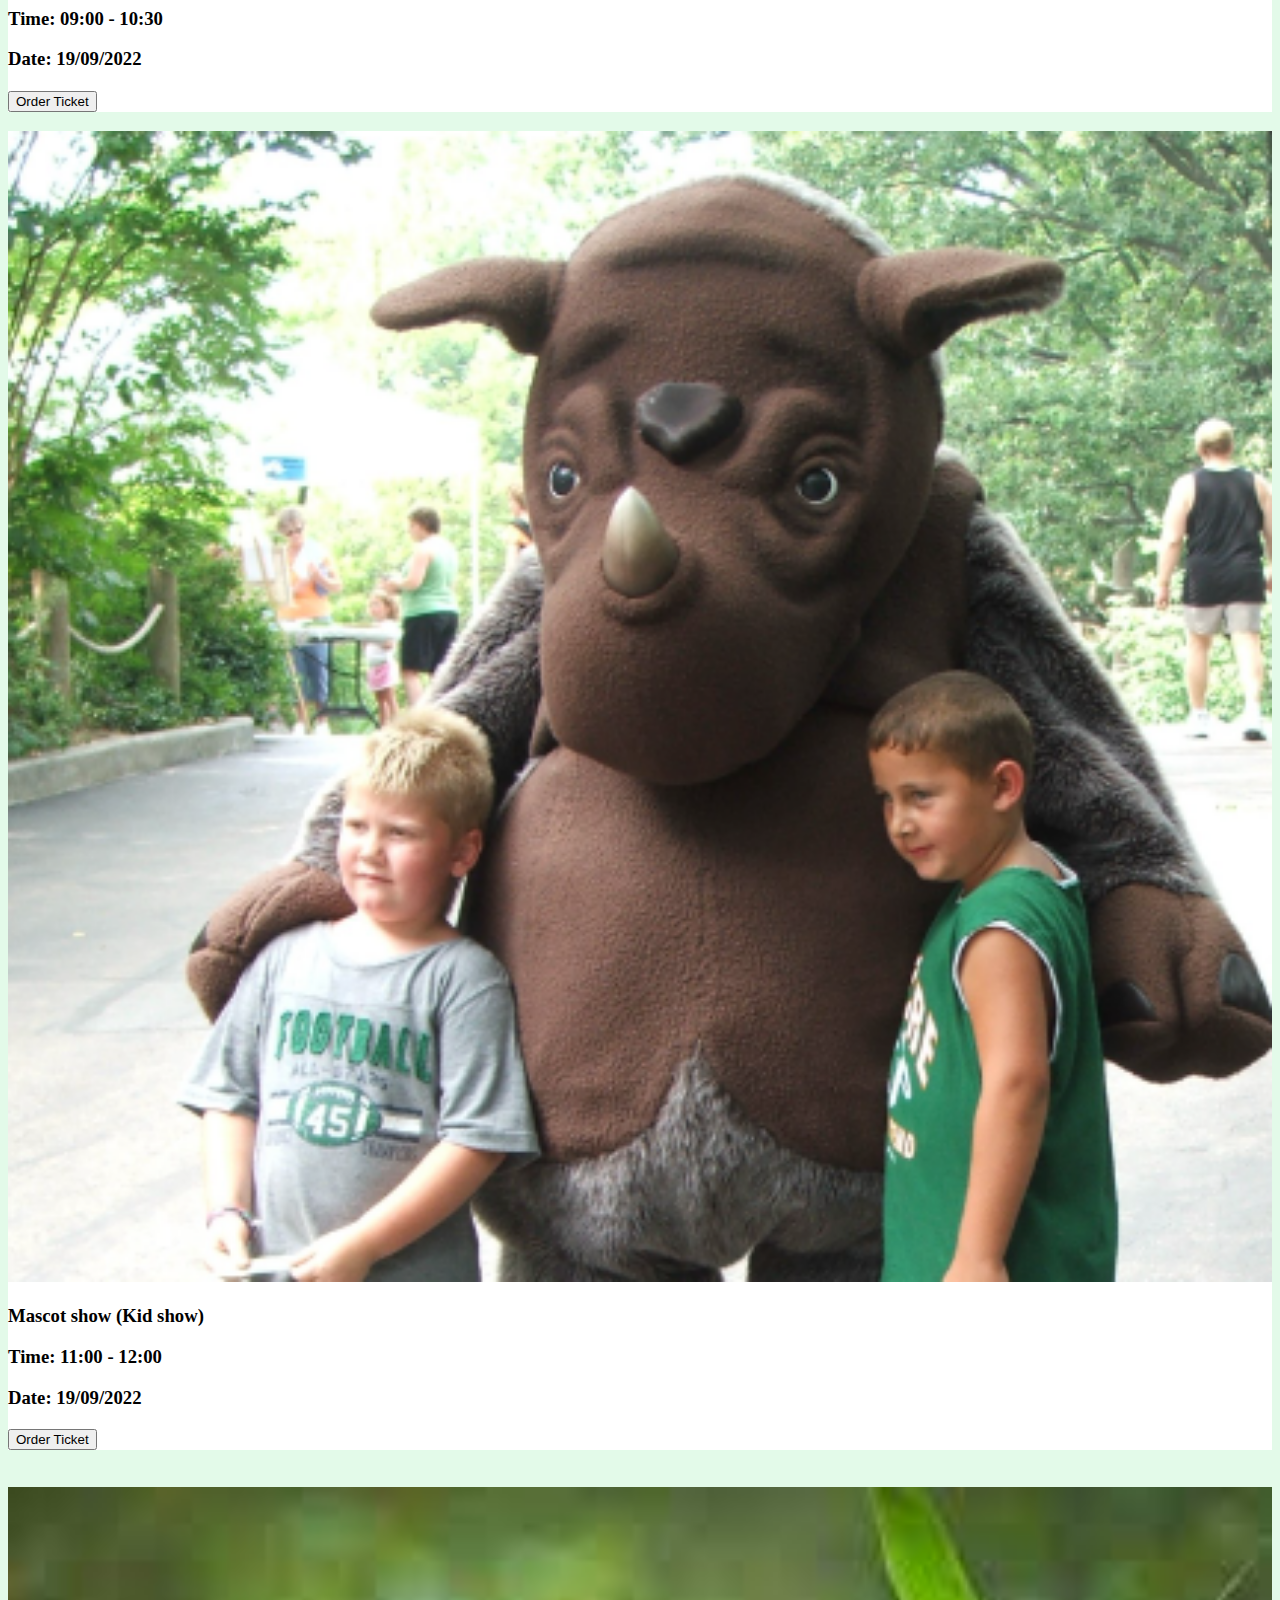
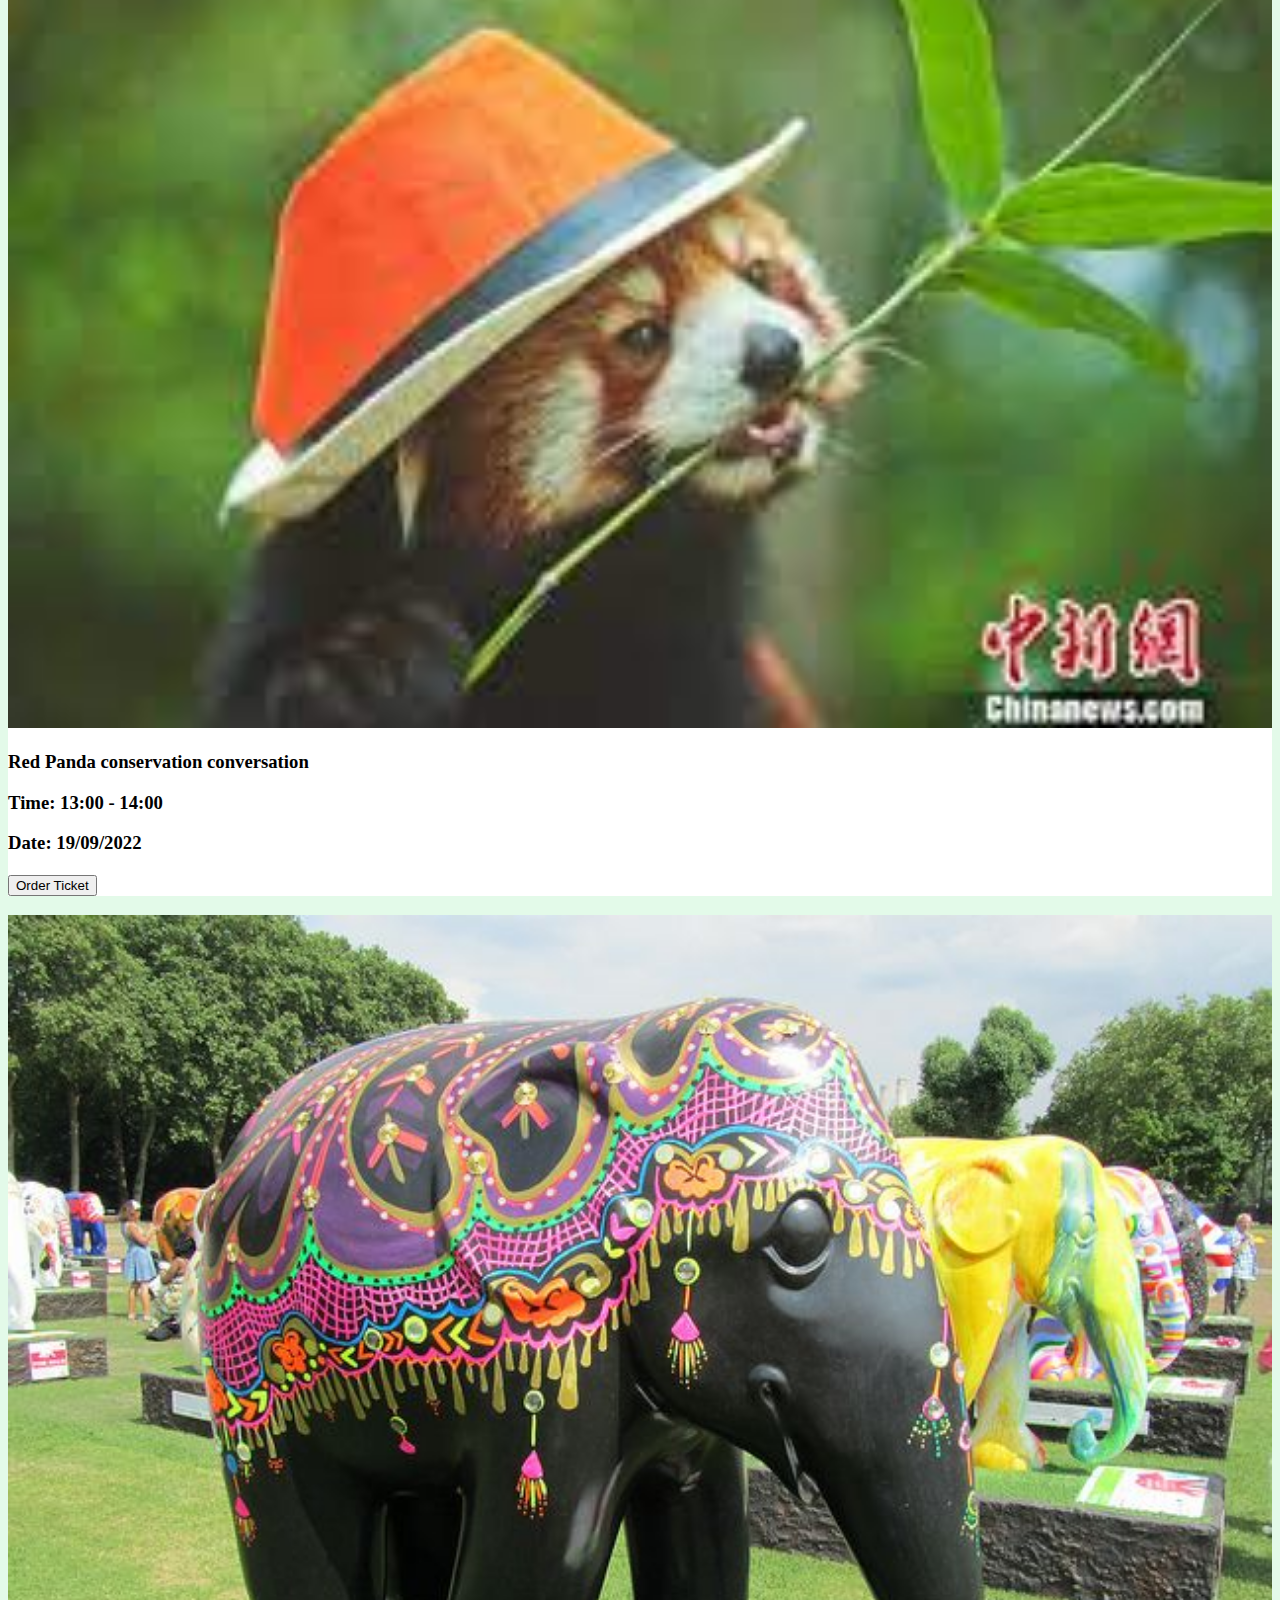
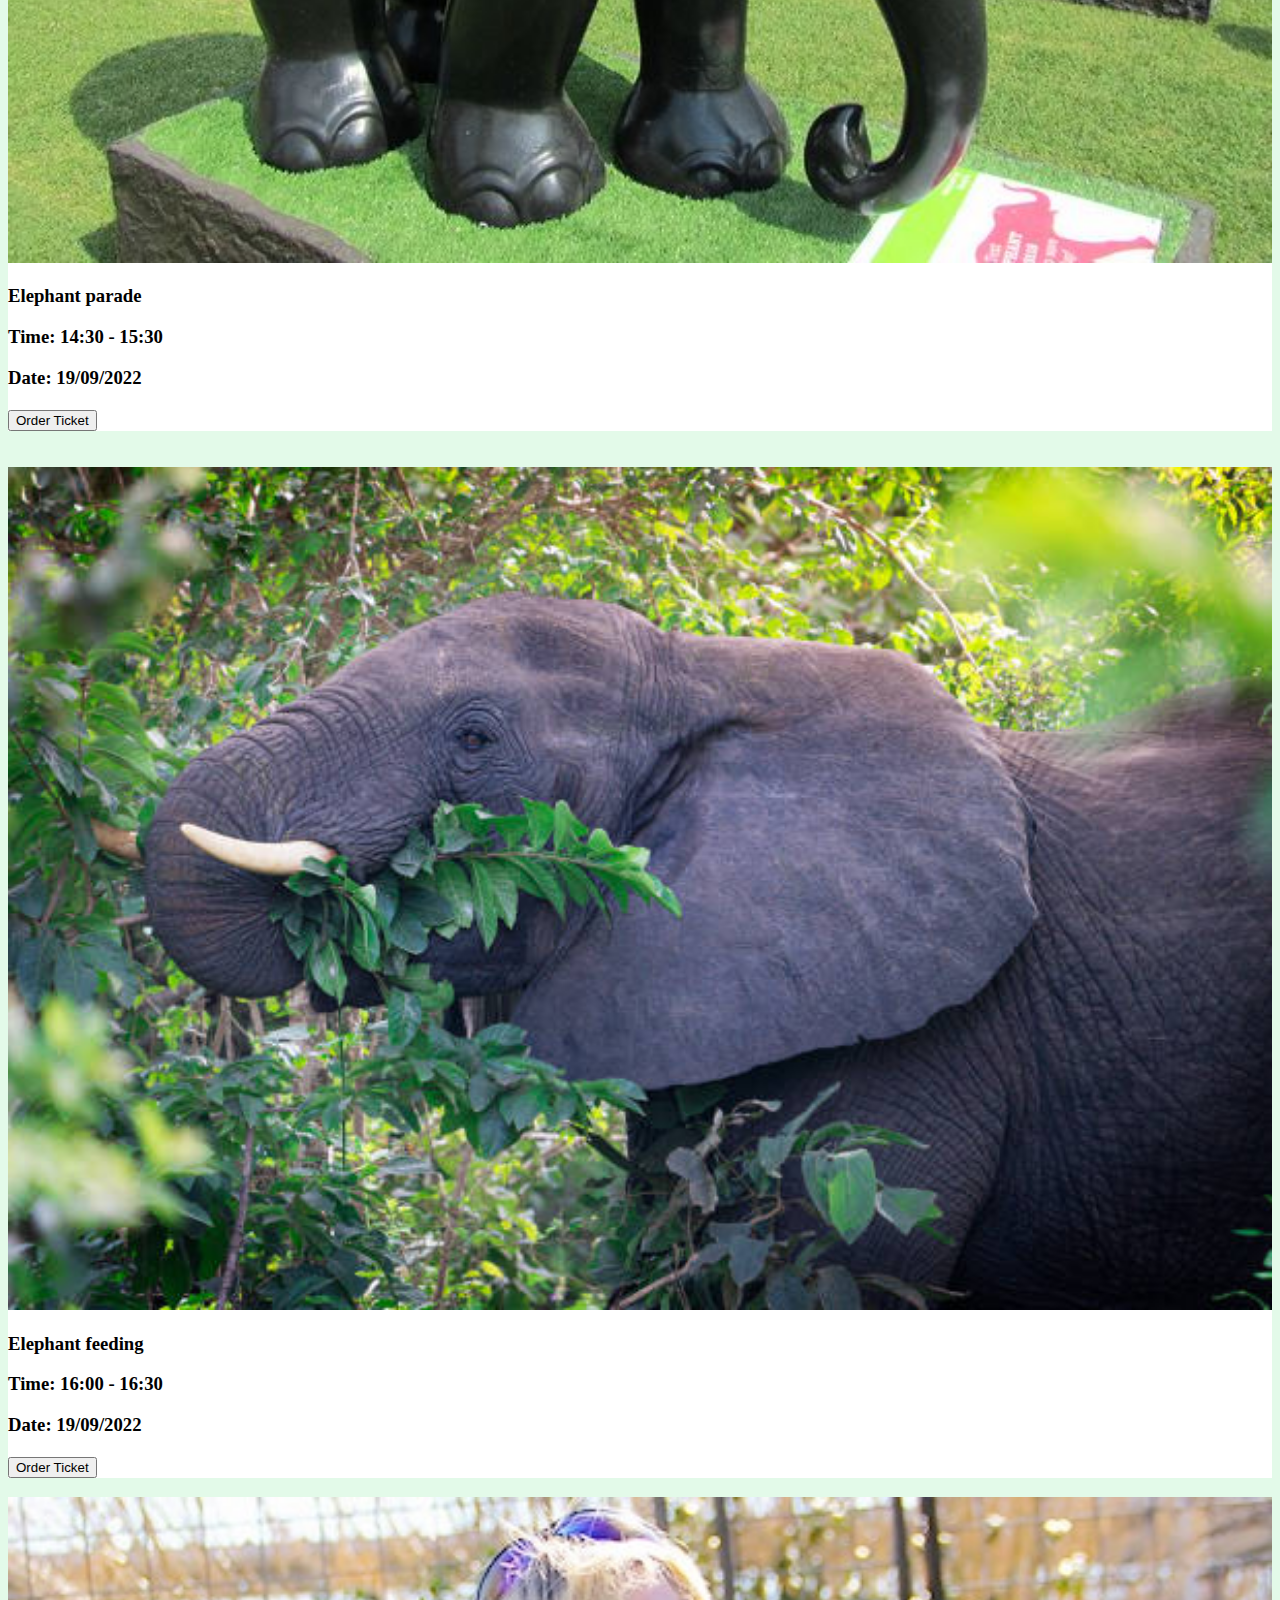
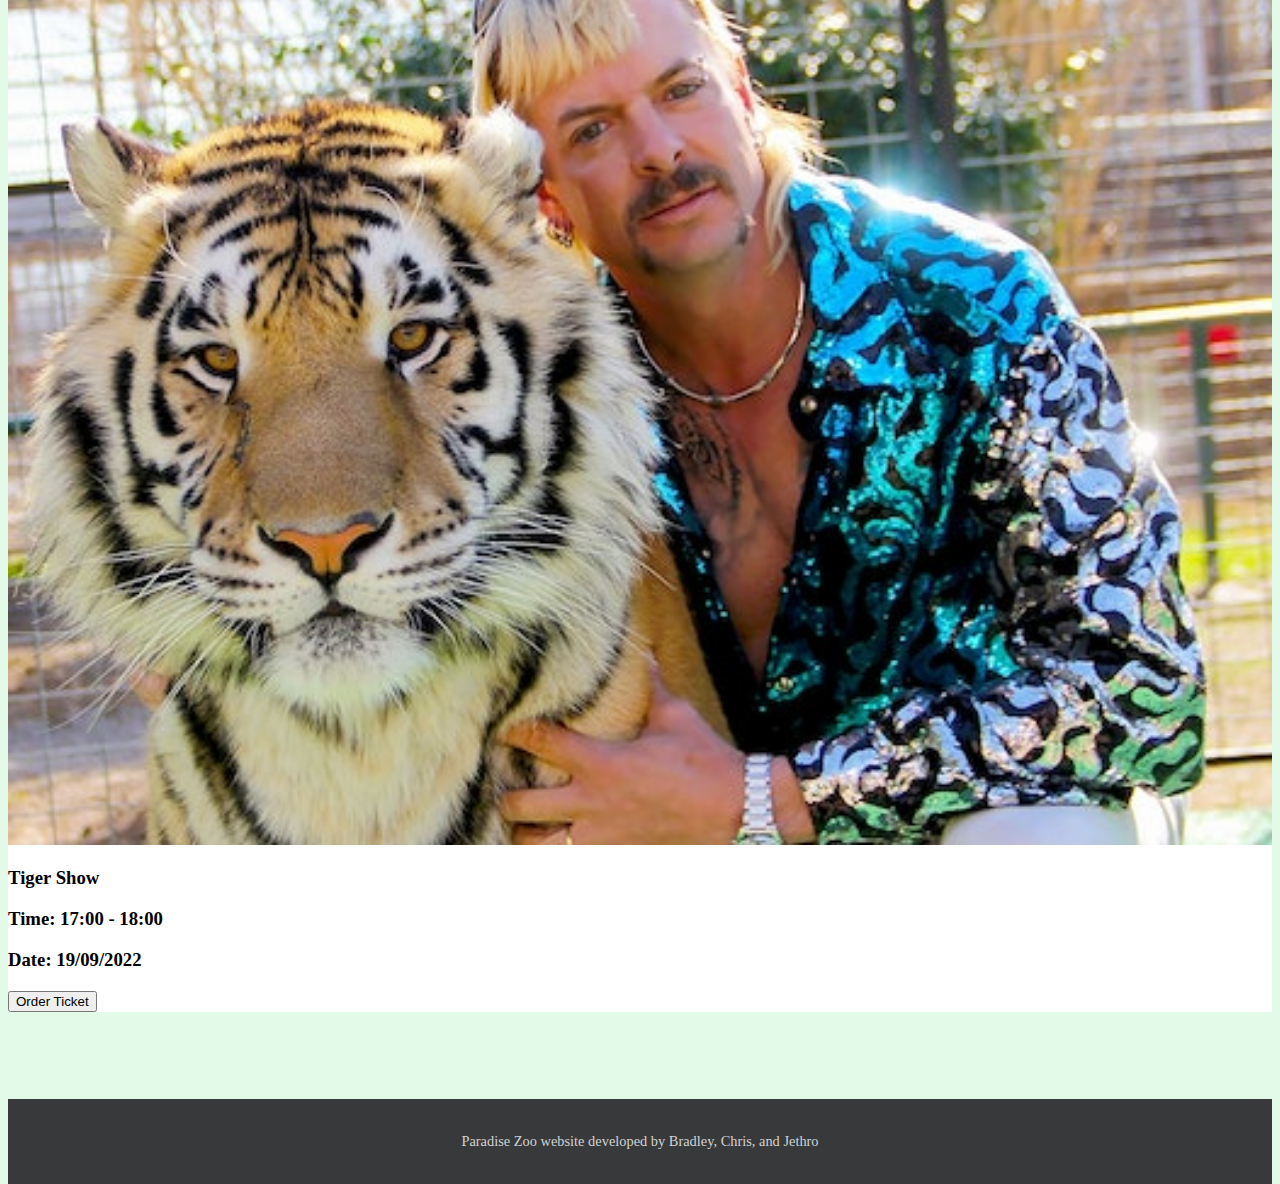
<file: whats_on.html>
<!DOCTYPE html>
<html>
<!-- Start of Head Tag -->
<head>
<!-- Importing utf encoding, Zoo tab name using the title tag, linking to Bootstrap 5.2.1, and to my own stylesheet. -->
    <meta charset="utf-8">
    <title>Paradise Zoo | Whats on Page</title>
	<link href="https://cdn.jsdelivr.net/npm/bootstrap@5.2.1/dist/css/bootstrap.min.css" 
    rel="stylesheet" integrity="sha384-iYQeCzEYFbKjA/T2uDLTpkwGzCiq6soy8tYaI1GyVh/UjpbCx/TYkiZhlZB6+fzT" 
    crossorigin="anonymous">
	<link rel="stylesheet" href="css/css.css">

	<script src="https://cdn.jsdelivr.net/npm/bootstrap@5.2.2/dist/js/bootstrap.bundle.min.js" 
    integrity="sha384-OERcA2EqjJCMA+/3y+gxIOqMEjwtxJY7qPCqsdltbNJuaOe923+mo//f6V8Qbsw3" 
    crossorigin="anonymous"></script>
</head>
<!-- Start of Body Tag -->
<body>
<!--  -->
	<header>
        <div class="container-fluid header-img">
            <img src="./img/header-logo.png" style="height:200px">
        </div>
    </header>
<!-- Added our navigation bar produced by Chris. -->
<nav class="navbar navbar-expand-lg bg-success navbar-dark">
	<div class="container">
		<a class="navbar-brand" href="index.html">
			<img src="./img/header-logo.png" alt="Paradise Zoo" height="40">
		  </a>
		<button class="navbar-toggler" type="button" data-bs-toggle="collapse" data-bs-target="#navbarContent" aria-controls="navbarContent" aria-expanded="false" aria-label="Toggle navigation">
			<span class="navbar-toggler-icon"></span>
		</button>
		<div class="collapse navbar-collapse" id="navbarContent">
			<!-- Use the href tag to link our pages together -->
			<ul class="navbar-nav">
				<li class="nav-item"><a class="nav-link" href="index.html">Home</a></li>
				<li class="nav-item"><a class="nav-link" href="animals.html">Animals</a></li>
				<li class="nav-item"><a class="nav-link active" href="whats_on.html">Plan Your Day</a></li>
				<li class="nav-item"><a class="nav-link" href="shoppage.html">Merchandise</a></li>
				<li class="nav-item"><a class="nav-link" href="about.html">About Us</a></li>
				<li class="nav-item"><a class="nav-link" href="contactpage.html">Contact Us</a></li>
			</ul>
		</div>
	</div>
</nav>

<!-- Start of Main tag, this is where the bulk of the webpage is done. -->
    <br><main class="container">
<br>
<!-- Card row 1 -->
        <div class="row">
<!-- Creating 2 columns using col-sm by sizing them as 6+6 to equal 12, and adding d-flex to edit image size/shape. -->
			<div class="col-sm-6 d-flex">
<!-- Creating a card and using flex-fill to auto fit the image into the card. -->
				<div class="card flex-fill swell">
<!-- Adding an image using img tag, and text using h3 tag. -->
					<img src="img/bear.PNG" width="100%" height="100%">
					<div class="card-body">
						<h3>Bear juggling </h3>
						<h3>Time: 09:00 - 10:30</h3>
						<h3>Date: 19/09/2022</h3>
<!-- Using java script to turn a button into an onclick function, that informs the user their ticket has been ordered. -->						
						<h3><Button type="button" class="btn btn-primary" onclick="myFunction()">Order Ticket</button></h3>
								<p id="demo"></p>

								<script>
									function myFunction() {
										document.getElementById("demo").innerHTML = "Ticket ordered.";
									}
								</script>
					</div>
				</div>
            </div>
            <div class="col-sm-6 d-flex">
<!-- Creating a card and using flex-fill to auto fit the image into the card. -->
				<div class="card flex-fill swell">
					<img src="img/mascot.PNG" width="100%" height="100%">
					<div class="card-body">
						<h3>Mascot show (Kid show)</h3>
						<h3>Time: 11:00 - 12:00</h3>
						<h3>Date: 19/09/2022</h3>
<!-- Using java script to turn a button into an onclick function, that informs the user their ticket has been ordered. -->	
						<h3><Button type="button" class="btn btn-primary" onclick="myFunction2()">Order Ticket</button></h3>
								<p id="demo2"></p>

									<script>
										function myFunction2() {
											document.getElementById("demo2").innerHTML = "Ticket ordered.";
										}
									</script>
					</div>
				</div>
            </div>
        </div><br>
<!-- Card row 2 -->
		<div class="row">
<!-- Creating 2 columns using col-sm by sizing them as 6+ to equal 12, and adding d-flex to edit image size/shape. -->
            <div class="col-sm-6 d-flex">
<!-- Creating a card and using flex-fill to auto fit the image into the card. -->
				<div class="card flex-fill swell">
					<img src="img/red panda.jfif" width="100%" height="100%">
						<div class="card-body">
						<h3>Red Panda conservation conversation</h3>
						<h3>Time: 13:00 - 14:00</h3>
						<h3>Date: 19/09/2022</h3>
<!-- Using java script to turn a button into an onclick function, that informs the user their ticket has been ordered. -->	
						<h3><Button type="button" class="btn btn-primary" onclick="myFunction3()">Order Ticket</button></h3>
							<p id="demo3"></p>

								<script>
									function myFunction3() {
										document.getElementById("demo3").innerHTML = "Ticket ordered.";
									}
								</script>
					</div>
				</div>
            </div>
			<div class="col-sm-6 d-flex">
<!-- Creating a card and using flex-fill to auto fit the image into the card. -->
				<div class="card flex-fill swell" >
					<img src="img/parade.jpg" width="100%" height="100%">
					<div class="card-body">
						<h3>Elephant parade</h3>
						<h3>Time: 14:30 - 15:30</h3>
						<h3>Date: 19/09/2022</h3>
<!-- Using java script to turn a button into an onclick function, that informs the user their ticket has been ordered. -->	
						<h3><Button type="button" class="btn btn-primary" onclick="myFunction4()">Order Ticket</button></h3>
							<p id="demo4"></p>

								<script>
									function myFunction4() {
										document.getElementById("demo4").innerHTML = "Ticket ordered.";
									}
								</script>
					</div>
				</div>
            </div>
        </div><br>
<!-- Card row 3 -->
        <div class="row">
<!-- Creating 2 columns using col-sm by sizing them as 6+ to equal 12, and adding d-flex to edit image size/shape. -->
            <div class="col-sm-6 d-flex">
<!-- Creating a card and using flex-fill to auto fit the image into the card. -->
				<div class="card flex-fill swell" >
					<img src="img/elephant eating.jpg" width="100%" height="100%">
					<div class="card-body">
						<h3>Elephant feeding</h3>
						<h3>Time: 16:00 - 16:30</h3>
						<h3>Date: 19/09/2022</h3>
<!-- Using java script to turn a button into an onclick function, that informs the user their ticket has been ordered. -->	
						<h3><Button type="button" class="btn btn-primary" onclick="myFunction5()">Order Ticket</button></h3>
							<p id="demo5"></p>

								<script>
									function myFunction5() {
										document.getElementById("demo5").innerHTML = "Ticket ordered.";
									}
								</script>
					</div>
				</div>
            </div>
            <div class="col-sm-6 d-flex">
<!-- Creating a card and using flex-fill to auto fit the image into the card. -->
				<div class="card flex-fill swell" >
					<img src="img/joe_tiger.jpg" width="100%" height="100%">
					<div class="card-body">
						<h3>Tiger Show</h3>
						<h3>Time: 17:00 - 18:00</h3>
						<h3>Date: 19/09/2022</h3>
<!-- Using java script to turn a button into an onclick function, that informs the user their ticket has been ordered. -->	
						<h3><Button type="button" class="btn btn-primary" onclick="myFunction6()">Order Ticket</button></h3>
							<p id="demo6"></p>

								<script>
									function myFunction6() {
										document.getElementById("demo6").innerHTML = "Ticket ordered.";
									}
								</script>
					</div>
				</div>
            </div>
<!-- Adding a few br tags to avoid cards overlapping with the footer. -->
        </div><br>

    </main>
<!-- Adding Footer produced by Chris. -->
	<footer class="footer">
        <div class="container">
            <p>Paradise Zoo website developed by Bradley, Chris, and Jethro</p>
        </div>
    </footer>
</body>
</html>
</file>
<file: css/css.css>
html, body {
    height: 100%;
    background-color: #E3fae9;
}

.footer { 
    width: 100%;
    min-height: 60px;
    background-color: #37393a;
    margin-top: 50px;
    padding-top: 20px;
    bottom: 0;
    margin-bottom: 0;
    padding-bottom: 5px;
}

.footer a {
    color: rgba(241, 246, 255, 0.788);
    text-decoration: none;
    font-size: 0.9rem;
}

.footer ul {
    list-style: none;
}

.footer p {
    color: lightgray;
    text-align: center;
    font-size: 0.9rem;
}

.header-img {
    background-image: url("../img/header.jpg");
    width: 100%;
    height: 200px;
    background-size: cover;
    background-position: center;
    display: flex;
    align-items: center;
    justify-content: center;
}


.header-txt {
    color: white;
    font-weight: bold;
}

.animal-card {
    border-radius: 4px;
    overflow: hidden;
    background-color: white;
    height: 530px;
}

.animal-img {
    height: 200px;
    max-width: 100%;
    object-fit: cover;
}

.animal-txt {
    padding: 1rem;
}

iframe {
    border: none; 
	padding-bottom: 10px;
}

.card {
	background-color: white;
}

.swell { 
    transition: all .2s ease-in-out; 
}

.swell:hover { 
    transform: scale(1.05); 
}

.expand { 
    transition: all .2s ease-in-out; 
}

.expand:hover { 
    transform: scale(1.1); 
}

.hero {
    background-image: url("../img/hero.jpg");
    background-attachment: fixed;
    background-position: center;
    background-repeat: no-repeat;
    background-size: cover;
    min-height: 75vh;
    width: 100%;
    color: white;
    position: relative;
}

.hero-container {
    position: absolute;
    top: 50%;
    left: 50%;
    transform: translate(-50%, -50%);
}

.flex-break {
    flex-basis: 100%;
    height: 0;
}

.home-card {
    overflow: hidden;
    max-width: 60rem;
    padding-bottom: 3rem;
    padding-left: 1.5rem;
    padding-right: 1.5rem;
}

.home-card img {
    max-width: 500px;
    height: 200px;
    object-fit: cover;
    object-position: center;
}

main {
    padding: 0px !important;
}

a {
    text-decoration: none;
    color: rgb(45, 129, 73);
}

.home-row {
    display:flex;
}
</file>
